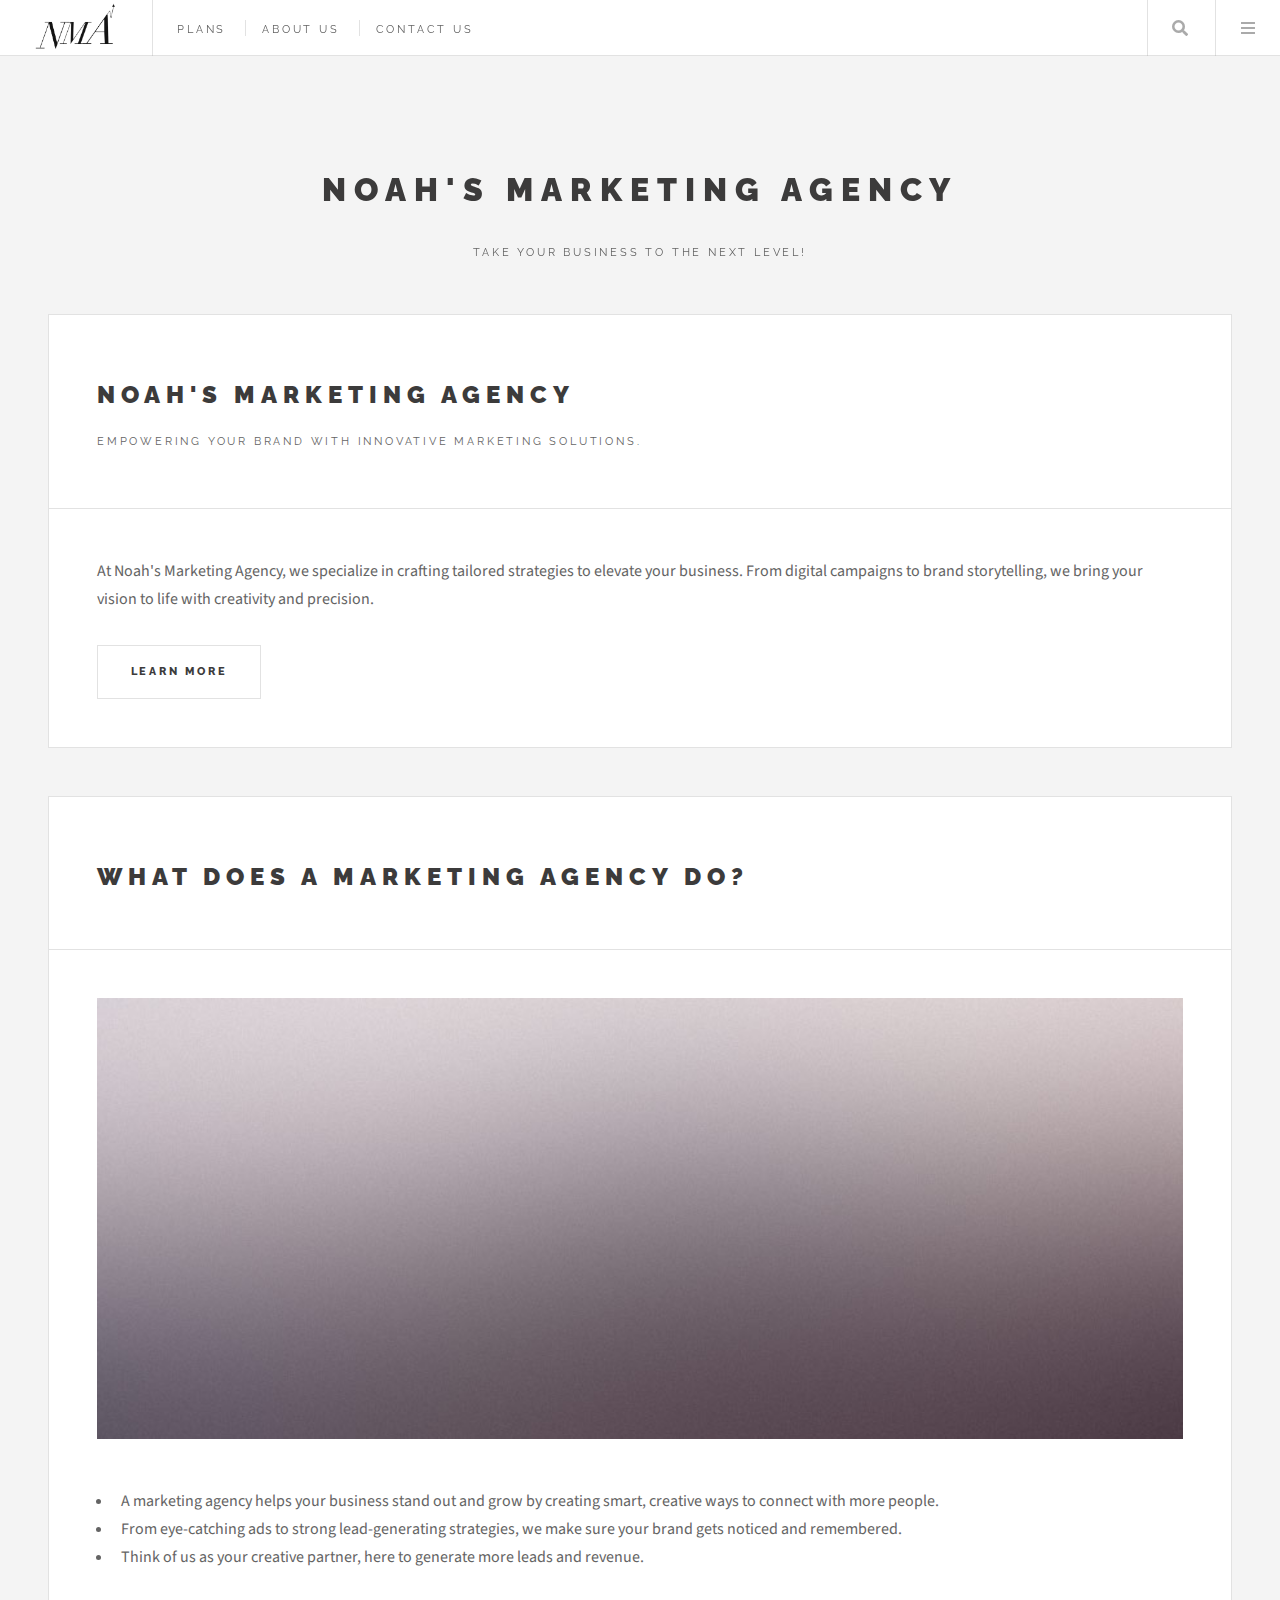
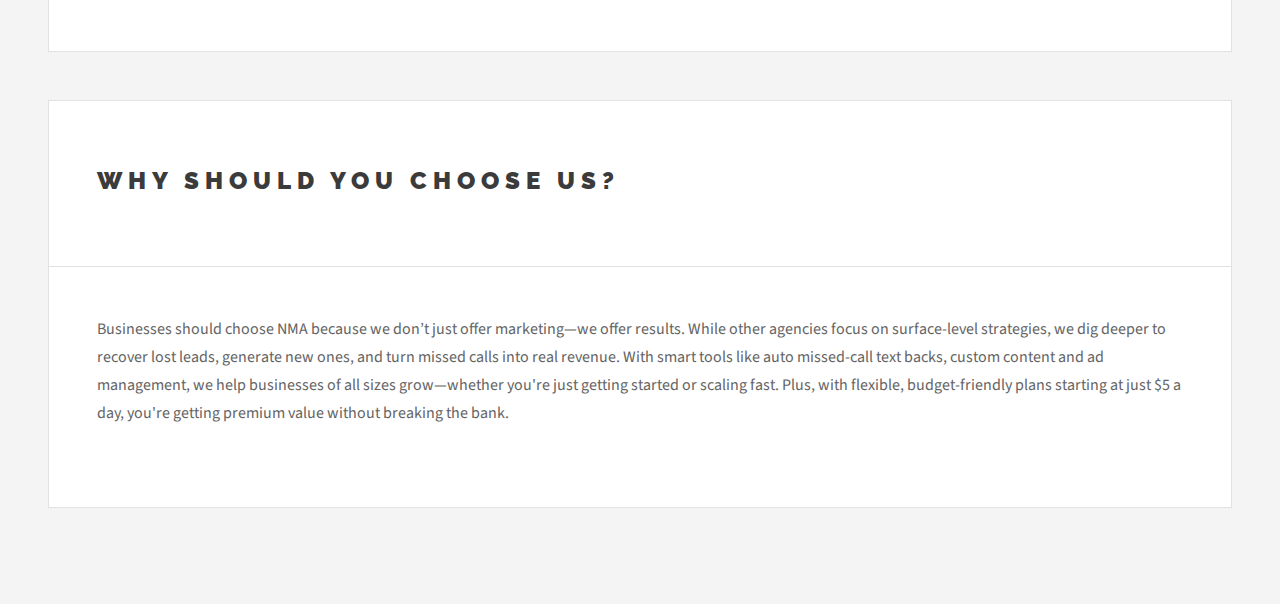
<file: index.html>
<!DOCTYPE HTML>
<!--
	Noahs Marketing Agency
-->
<html>
	<head>
		<title>Noahs Marketing Agency</title>
		<meta charset="utf-8" />
		<meta name="viewport" content="width=device-width, initial-scale=1, user-scalable=no" />
		<link rel="stylesheet" href="assets/css/main.css" />
	</head>
	<body class="is-preload">

		<!-- Wrapper -->
			<div id="wrapper">

				<!-- Header -->
					<header id="header">
						<h1>
							<a href="index.html">
								<img class="logo" src="images/image1.png" alt="Site Logo" />
							</a>
						</h1>
						<nav class="links">
							<ul>
								<li>
									<a href="single.html">Plans</a>
								</li>
								</li>
								
								<style>
								/* Add this CSS to style the dropdown */
								.dropdown {
									position: relative;
									display: inline-block;
								}
								
								.dropdown-menu {
									display: none;
									position: absolute;
									background-color: #f9f9f9;
									min-width: 160px;
									box-shadow: 0px 8px 16px rgba(0, 0, 0, 0.2);
									z-index: 1;
								}
								
								.dropdown-menu li {
									list-style: none;
								}
								
								.dropdown-menu li a {
									color: black;
									padding: 12px 16px;
									text-decoration: none;
									display: block;
								}
								
								.dropdown-menu li a:hover {
									background-color: #f1f1f1;
								}
								
								.dropdown:hover .dropdown-menu {
									display: block;
								}
								</style>
								<li><a href="aboutus.html">About Us</a></li>
								<li class="dropdown">
									<a href="#">Contact Us</a>
									<ul class="dropdown-menu">
										<li>
											<a href="tel:848-252-1204">
												<i class="icon solid fa-phone"></i> 848-252-1204
											</a>
										</li>
										<li>
											<a href="mailto:noahsmarketingagency@gmail.com">
												<i class="icon solid fa-envelope"></i> noahsmarketingagency@gmail.com
											</a>
										</li>
									</ul>
								</li>
								
								<style>
								/* Add this CSS to style the dropdown */
								.dropdown {
									position: relative;
									display: inline-block;
								}
								
								.dropdown-menu {
									display: none;
									position: absolute;
									background-color: #f9f9f9;
									min-width: 200px;
									box-shadow: 0px 8px 16px rgba(0, 0, 0, 0.2);
									z-index: 1;
								}
								
								.dropdown-menu li {
									list-style: none;
								}
								
								.dropdown-menu li a {
									color: black;
									padding: 12px 16px;
									text-decoration: none;
									display: flex;
									align-items: center;
								}
								
								.dropdown-menu li a i {
									margin-right: 8px;
								}
								
								.dropdown-menu li a:hover {
									background-color: #f1f1f1;
								}
								
								.dropdown:hover .dropdown-menu {
									display: block;
								}
								</style>
								
							</ul>
						</nav>
						<nav class="main">
							<ul>
								<li class="search">
									<a class="fa-search" href="#" onclick="toggleSearchBar()">Search</a>
									<div id="search-container" style="display: none; margin-top: 10px;">
										<input type="text" id="search-input" placeholder="Search" oninput="showSuggestions()" />
										<div id="search-results" style="margin-top: 10px;"></div>
									</div>
								</li>
								</li>
								<li class="menu">
									<a class="fa-bars" href="#menu">Menu</a>
								</li>
							</ul>
						</nav>
					</header>

				<!-- Menu -->
					<section id="menu">

						<!-- Search -->
							<section>
								<form class="search" method="get" action="#">
									<input type="text" name="query" placeholder="Search" />
								</form>
							</section>

						<!-- Links -->
							<section>
								<ul class="links">
									<li>
										<a href="single.html">
											<h3>Plans</h3>
											
										</a>
									</li>
									<li>
										<a href="aboutus.html">
											<h3>About Us</h3>
										</a>
									</li>
									<li class="dropdown">
										<a href="#">Contact Us</a>
										<ul class="dropdown-menu">
											<li>
												<a href="tel:848-252-1204">
													<i class="icon solid fa-phone"></i> 848-252-1204
												</a>
											</li>
											<li>
												<a href="mailto:noahsmarketingagency@gmail.com">
													<i class="icon solid fa-envelope"></i> noahsmarketingagency@gmail.com
												</a>
											</li>
										</ul>
									</li>
							</section>

						<!-- Actions -->
							<section>
								<ul class="actions stacked">
									<li><a href="#" class="button large fit">Log In</a></li>
								</ul>
							</section>

					</section>

				<!-- Main -->
					<div id="main">

						<!-- Post -->
							

						<article class="post">
							<header>
								
								
								<div class="title">
									<h2><a href="single.html">Noah's Marketing Agency</a></h2>
									<p>Empowering your brand with innovative marketing solutions.</p>
								</div>
							</header>
							<p>At Noah's Marketing Agency, we specialize in crafting tailored strategies to elevate your business. From digital campaigns to brand storytelling, we bring your vision to life with creativity and precision.</p>
							<footer>
								<ul class="actions">
									<li><a href="single.html" class="button large">Learn More</a></li>
								</ul>
							</footer>
						</article>

						<!-- Post -->
						<article class="post">
							<header>
								<div class="title">
									<h2>What does a marketing agency do?</h2>
								</div>
							</header>
							<a href="single.html" class="image featured"><img src="images/pic02.jpg" alt="" /></a>
							<ul>
								<li>A marketing agency helps your business stand out and grow by creating smart, creative ways to connect with more people.</li>
								<li>From eye-catching ads to strong lead-generating strategies, we make sure your brand gets noticed and remembered.</li>
								<li>Think of us as your creative partner, here to generate more leads and revenue.</li>
							</ul>
							<footer>
								<ul class="stats">
									
								</ul>
							</footer>
						</article>

						<!-- Post -->
						<article class="post">
							<header>
								<div class="title">
									<h2>Why Should you choose us?</h2>
									<p>
							</header>
							
							<p>Businesses should choose NMA because we don’t just offer marketing—we offer results. While other agencies focus on surface-level strategies, we dig deeper to recover lost leads, generate new ones, and turn missed calls into real revenue. With smart tools like auto missed-call text backs, custom content and ad management, we help businesses of all sizes grow—whether you're just getting started or scaling fast. Plus, with flexible, budget-friendly plans starting at just $5 a day, you're getting premium value without breaking the bank.
							<footer>
								<ul class="stats">
							
								
								</ul>
							</footer>
						</article>

						<!-- Post -->
						<!--
							<article class="post">
								<header>
									<div class="title">
										<h2><a href="#">Elements</a></h2>
										<p>Lorem ipsum dolor amet nullam consequat etiam feugiat</p>
									</div>
								
									</div>
								</header>

								<section>
									<h3>Text</h3>
									<p>This is <b>bold</b> and this is <strong>strong</strong>. This is <i>italic</i> and this is <em>emphasized</em>.
									This is <sup>superscript</sup> text and this is <sub>subscript</sub> text.
									This is <u>underlined</u> and this is code: <code>for (;;) { ... }</code>. Finally, <a href="#">this is a link</a>.</p>
									<hr />
									<p>Nunc lacinia ante nunc ac lobortis. Interdum adipiscing gravida odio porttitor sem non mi integer non faucibus ornare mi ut ante amet placerat aliquet. Volutpat eu sed ante lacinia sapien lorem accumsan varius montes viverra nibh in adipiscing blandit tempus accumsan.</p>
									<hr />
									<h2>Heading Level 2</h2>
									<h3>Heading Level 3</h3>
									<h4>Heading Level 4</h4>
									<hr />
									<h4>Blockquote</h4>
									<blockquote>Fringilla nisl. Donec accumsan interdum nisi, quis tincidunt felis sagittis eget tempus euismod. Vestibulum ante ipsum primis in faucibus vestibulum. Blandit adipiscing eu felis iaculis volutpat ac adipiscing accumsan faucibus. Vestibulum ante ipsum primis in faucibus lorem ipsum dolor sit amet nullam adipiscing eu felis.</blockquote>
									<h4>Preformatted</h4>
									<pre><code>i = 0;

while (!deck.isInOrder()) {
  print 'Iteration ' + i;
  deck.shuffle();
  i++;
}

print 'It took ' + i + ' iterations to sort the deck.';</code></pre>
								</section>

								<section>
									<h3>Lists</h3>
									<div class="row">
										<div class="col-6 col-12-medium">
											<h4>Unordered</h4>
											<ul>
												<li>Dolor pulvinar etiam.</li>
												<li>Sagittis adipiscing.</li>
												<li>Felis enim feugiat.</li>
											</ul>
											<h4>Alternate</h4>
											<ul class="alt">
												<li>Dolor pulvinar etiam.</li>
												<li>Sagittis adipiscing.</li>
												<li>Felis enim feugiat.</li>
											</ul>
										</div>
										<div class="col-6 col-12-medium">
											<h4>Ordered</h4>
											<ol>
												<li>Dolor pulvinar etiam.</li>
												<li>Etiam vel felis viverra.</li>
												<li>Felis enim feugiat.</li>
												<li>Dolor pulvinar etiam.</li>
												<li>Etiam vel felis lorem.</li>
												<li>Felis enim et feugiat.</li>
											</ol>
											<h4>Icons</h4>
											
											</ul>
										</div>
									</div>
									<h3>Actions</h3>
									<div class="row">
										<div class="col-6 col-12-medium">
											<ul class="actions">
												<li><a href="#" class="button">Default</a></li>
												<li><a href="#" class="button">Default</a></li>
												<li><a href="#" class="button">Default</a></li>
											</ul>
											<ul class="actions small">
												<li><a href="#" class="button small">Small</a></li>
												<li><a href="#" class="button small">Small</a></li>
												<li><a href="#" class="button small">Small</a></li>
											</ul>
											<ul class="actions stacked">
												<li><a href="#" class="button">Default</a></li>
												<li><a href="#" class="button">Default</a></li>
												<li><a href="#" class="button">Default</a></li>
											</ul>
											<ul class="actions stacked">
												<li><a href="#" class="button small">Small</a></li>
												<li><a href="#" class="button small">Small</a></li>
												<li><a href="#" class="button small">Small</a></li>
											</ul>
										</div>
										<div class="col-6 col-12-medium">
											<ul class="actions stacked">
												<li><a href="#" class="button fit">Default</a></li>
												<li><a href="#" class="button fit">Default</a></li>
											</ul>
											<ul class="actions stacked">
												<li><a href="#" class="button small fit">Small</a></li>
												<li><a href="#" class="button small fit">Small</a></li>
											</ul>
										</div>
									</div>
								</section>

								<section>
									<h3>Table</h3>
									<h4>Default</h4>
									<div class="table-wrapper">
										<table>
											<thead>
												<tr>
													<th>Name</th>
													<th>Description</th>
													<th>Price</th>
												</tr>
											</thead>
											<tbody>
												<tr>
													<td>Item One</td>
													<td>Ante turpis integer aliquet porttitor.</td>
													<td>29.99</td>
												</tr>
												<tr>
													<td>Item Two</td>
													<td>Vis ac commodo adipiscing arcu aliquet.</td>
													<td>19.99</td>
												</tr>
												<tr>
													<td>Item Three</td>
													<td> Morbi faucibus arcu accumsan lorem.</td>
													<td>29.99</td>
												</tr>
												<tr>
													<td>Item Four</td>
													<td>Vitae integer tempus condimentum.</td>
													<td>19.99</td>
												</tr>
												<tr>
													<td>Item Five</td>
													<td>Ante turpis integer aliquet porttitor.</td>
													<td>29.99</td>
												</tr>
											</tbody>
											<tfoot>
												<tr>
													<td colspan="2"></td>
													<td>100.00</td>
												</tr>
											</tfoot>
										</table>
									</div>

									<h4>Alternate</h4>
									<div class="table-wrapper">
										<table class="alt">
											<thead>
												<tr>
													<th>Name</th>
													<th>Description</th>
													<th>Price</th>
												</tr>
											</thead>
											<tbody>
												<tr>
													<td>Item One</td>
													<td>Ante turpis integer aliquet porttitor.</td>
													<td>29.99</td>
												</tr>
												<tr>
													<td>Item Two</td>
													<td>Vis ac commodo adipiscing arcu aliquet.</td>
													<td>19.99</td>
												</tr>
												<tr>
													<td>Item Three</td>
													<td> Morbi faucibus arcu accumsan lorem.</td>
													<td>29.99</td>
												</tr>
												<tr>
													<td>Item Four</td>
													<td>Vitae integer tempus condimentum.</td>
													<td>19.99</td>
												</tr>
												<tr>
													<td>Item Five</td>
													<td>Ante turpis integer aliquet porttitor.</td>
													<td>29.99</td>
												</tr>
											</tbody>
											<tfoot>
												<tr>
													<td colspan="2"></td>
													<td>100.00</td>
												</tr>
											</tfoot>
										</table>
									</div>
								</section>

								<section>
									<h3>Buttons</h3>
									<ul class="actions">
										<li><a href="#" class="button large">Large</a></li>
										<li><a href="#" class="button">Default</a></li>
										<li><a href="#" class="button small">Small</a></li>
									</ul>
									<ul class="actions fit">
										<li><a href="#" class="button fit">Fit</a></li>
										<li><a href="#" class="button fit">Fit</a></li>
										<li><a href="#" class="button fit">Fit</a></li>
									</ul>
									<ul class="actions fit small">
										<li><a href="#" class="button fit small">Fit + Small</a></li>
										<li><a href="#" class="button fit small">Fit + Small</a></li>
										<li><a href="#" class="button fit small">Fit + Small</a></li>
									</ul>
									<ul class="actions">
										<li><a href="#" class="button icon solid fa-download">Icon</a></li>
										<li><a href="#" class="button icon solid fa-upload">Icon</a></li>
										<li><a href="#" class="button icon solid fa-save">Icon</a></li>
									</ul>
									<ul class="actions">
										<li><span class="button disabled">Disabled</span></li>
										<li><span class="button disabled icon solid fa-download">Disabled</span></li>
									</ul>
								</section>

								<section>
									<h3>Form</h3>
									<form method="post" action="#">
										<div class="row gtr-uniform">
											<div class="col-6 col-12-xsmall">
												<input type="text" name="demo-name" id="demo-name" value="" placeholder="Name" />
											</div>
											<div class="col-6 col-12-xsmall">
												<input type="email" name="demo-email" id="demo-email" value="" placeholder="Email" />
											</div>
											<div class="col-12">
												<select name="demo-category" id="demo-category">
													<option value="">- Category -</option>
													<option value="1">Manufacturing</option>
													<option value="1">Shipping</option>
													<option value="1">Administration</option>
													<option value="1">Human Resources</option>
												</select>
											</div>
											<div class="col-4 col-12-small">
												<input type="radio" id="demo-priority-low" name="demo-priority" checked>
												<label for="demo-priority-low">Low</label>
											</div>
											<div class="col-4 col-12-small">
												<input type="radio" id="demo-priority-normal" name="demo-priority">
												<label for="demo-priority-normal">Normal</label>
											</div>
											<div class="col-4 col-12-small">
												<input type="radio" id="demo-priority-high" name="demo-priority">
												<label for="demo-priority-high">High</label>
											</div>
											<div class="col-6 col-12-small">
												<input type="checkbox" id="demo-copy" name="demo-copy">
												<label for="demo-copy">Email me a copy</label>
											</div>
											<div class="col-6 col-12-small">
												<input type="checkbox" id="demo-human" name="demo-human" checked>
												<label for="demo-human">Not a robot</label>
											</div>
											<div class="col-12">
												<textarea name="demo-message" id="demo-message" placeholder="Enter your message" rows="6"></textarea>
											</div>
											<div class="col-12">
												<ul class="actions">
													<li><input type="submit" value="Send Message" /></li>
													<li><input type="reset" value="Reset" /></li>
												</ul>
											</div>
										</div>
									</form>
								</section>

								<section>
									<h3>Image</h3>
									<h4>Fit</h4>
									<div class="box alt">
										<div class="row gtr-uniform">
											<div class="col-12"><span class="image fit"><img src="images/pic02.jpg" alt="" /></span></div>
											<div class="col-4"><span class="image fit"><img src="images/pic04.jpg" alt="" /></span></div>
											<div class="col-4"><span class="image fit"><img src="images/pic05.jpg" alt="" /></span></div>
											<div class="col-4"><span class="image fit"><img src="images/pic06.jpg" alt="" /></span></div>
											<div class="col-4"><span class="image fit"><img src="images/pic06.jpg" alt="" /></span></div>
											<div class="col-4"><span class="image fit"><img src="images/pic04.jpg" alt="" /></span></div>
											<div class="col-4"><span class="image fit"><img src="images/pic05.jpg" alt="" /></span></div>
											<div class="col-4"><span class="image fit"><img src="images/pic05.jpg" alt="" /></span></div>
											<div class="col-4"><span class="image fit"><img src="images/pic06.jpg" alt="" /></span></div>
											<div class="col-4"><span class="image fit"><img src="images/pic04.jpg" alt="" /></span></div>
										</div>
									</div>
									<h4>Left &amp; Right</h4>
									<p><span class="image left"><img src="images/pic07.jpg" alt="" /></span>Fringilla nisl. Donec accumsan interdum nisi, quis tincidunt felis sagittis eget. tempus euismod. Vestibulum ante ipsum primis in faucibus vestibulum. Blandit adipiscing eu felis iaculis volutpat ac adipiscing accumsan eu faucibus. Integer ac pellentesque praesent tincidunt felis sagittis eget. tempus euismod. Vestibulum ante ipsum primis in faucibus vestibulum. Blandit adipiscing eu felis iaculis volutpat ac adipiscing accumsan eu faucibus. Integer ac pellentesque praesent. Donec accumsan interdum nisi, quis tincidunt felis sagittis eget. tempus euismod. Vestibulum ante ipsum primis in faucibus vestibulum. Blandit adipiscing eu felis iaculis volutpat ac adipiscing accumsan eu faucibus. Integer ac pellentesque praesent tincidunt felis sagittis eget. tempus euismod. Vestibulum ante ipsum primis in faucibus vestibulum. Blandit adipiscing eu felis iaculis volutpat ac adipiscing accumsan eu faucibus. Integer ac pellentesque praesent. Blandit adipiscing eu felis iaculis volutpat ac adipiscing accumsan eu faucibus. Integer ac pellentesque praesent tincidunt felis sagittis eget. tempus euismod. Vestibulum ante ipsum primis in faucibus vestibulum. Blandit adipiscing eu felis iaculis volutpat ac adipiscing accumsan eu faucibus. Integer ac pellentesque praesent.</p>
									<p><span class="image right"><img src="images/pic04.jpg" alt="" /></span>Fringilla nisl. Donec accumsan interdum nisi, quis tincidunt felis sagittis eget. tempus euismod. Vestibulum ante ipsum primis in faucibus vestibulum. Blandit adipiscing eu felis iaculis volutpat ac adipiscing accumsan eu faucibus. Integer ac pellentesque praesent tincidunt felis sagittis eget. tempus euismod. Vestibulum ante ipsum primis in faucibus vestibulum. Blandit adipiscing eu felis iaculis volutpat ac adipiscing accumsan eu faucibus. Integer ac pellentesque praesent. Donec accumsan interdum nisi, quis tincidunt felis sagittis eget. tempus euismod. Vestibulum ante ipsum primis in faucibus vestibulum. Blandit adipiscing eu felis iaculis volutpat ac adipiscing accumsan eu faucibus. Integer ac pellentesque praesent tincidunt felis sagittis eget. tempus euismod. Vestibulum ante ipsum primis in faucibus vestibulum. Blandit adipiscing eu felis iaculis volutpat ac adipiscing accumsan eu faucibus. Integer ac pellentesque praesent. Blandit adipiscing eu felis iaculis volutpat ac adipiscing accumsan eu faucibus. Integer ac pellentesque praesent tincidunt felis sagittis eget. tempus euismod. Vestibulum ante ipsum primis in faucibus vestibulum. Blandit adipiscing eu felis iaculis volutpat ac adipiscing accumsan eu faucibus. Integer ac pellentesque praesent.</p>
								</section>

							</article>
						-->

						

					</div>


					<!-- Intro -->
					<section id="intro">
						<header>
							<h2>Noah's Marketing Agency</h2>
							<p>Take your business to the next level!</p>
						</header>
					</section>
				
					
				
					<!-- Footer -->
					<section id="footer">
						
						
					</section>
				
				</section>

			</div>

		<!-- Scripts -->
			<script src="assets/js/jquery.min.js"></script>
			<script src="assets/js/browser.min.js"></script>
			<script src="assets/js/breakpoints.min.js"></script>
			<script src="assets/js/util.js"></script>
			<script src="assets/js/main.js"></script>
			<script>
		
    // Toggle the visibility of the search bar
    function toggleSearchBar() {
        const searchContainer = document.getElementById('search-container');
        if (searchContainer.style.display === 'none') {
            searchContainer.style.display = 'block';
        } else {
            searchContainer.style.display = 'none';
        }
    }

    // Show suggestions based on input
    function showSuggestions() {
        const query = document.getElementById('search-input').value.toLowerCase();
        const resultsContainer = document.getElementById('search-results');

        // Clear previous results
        resultsContainer.innerHTML = '';

        // Check if the query starts with "r"
        if (query.startsWith('r')) {
            const button = document.createElement('a');
            button.href = 'single.html'; // Link to the Real Estate section
            button.className = 'button';
            button.textContent = 'Real Estate';
            resultsContainer.appendChild(button);
        }
    }
</script>
	</body>
</html>
</file>
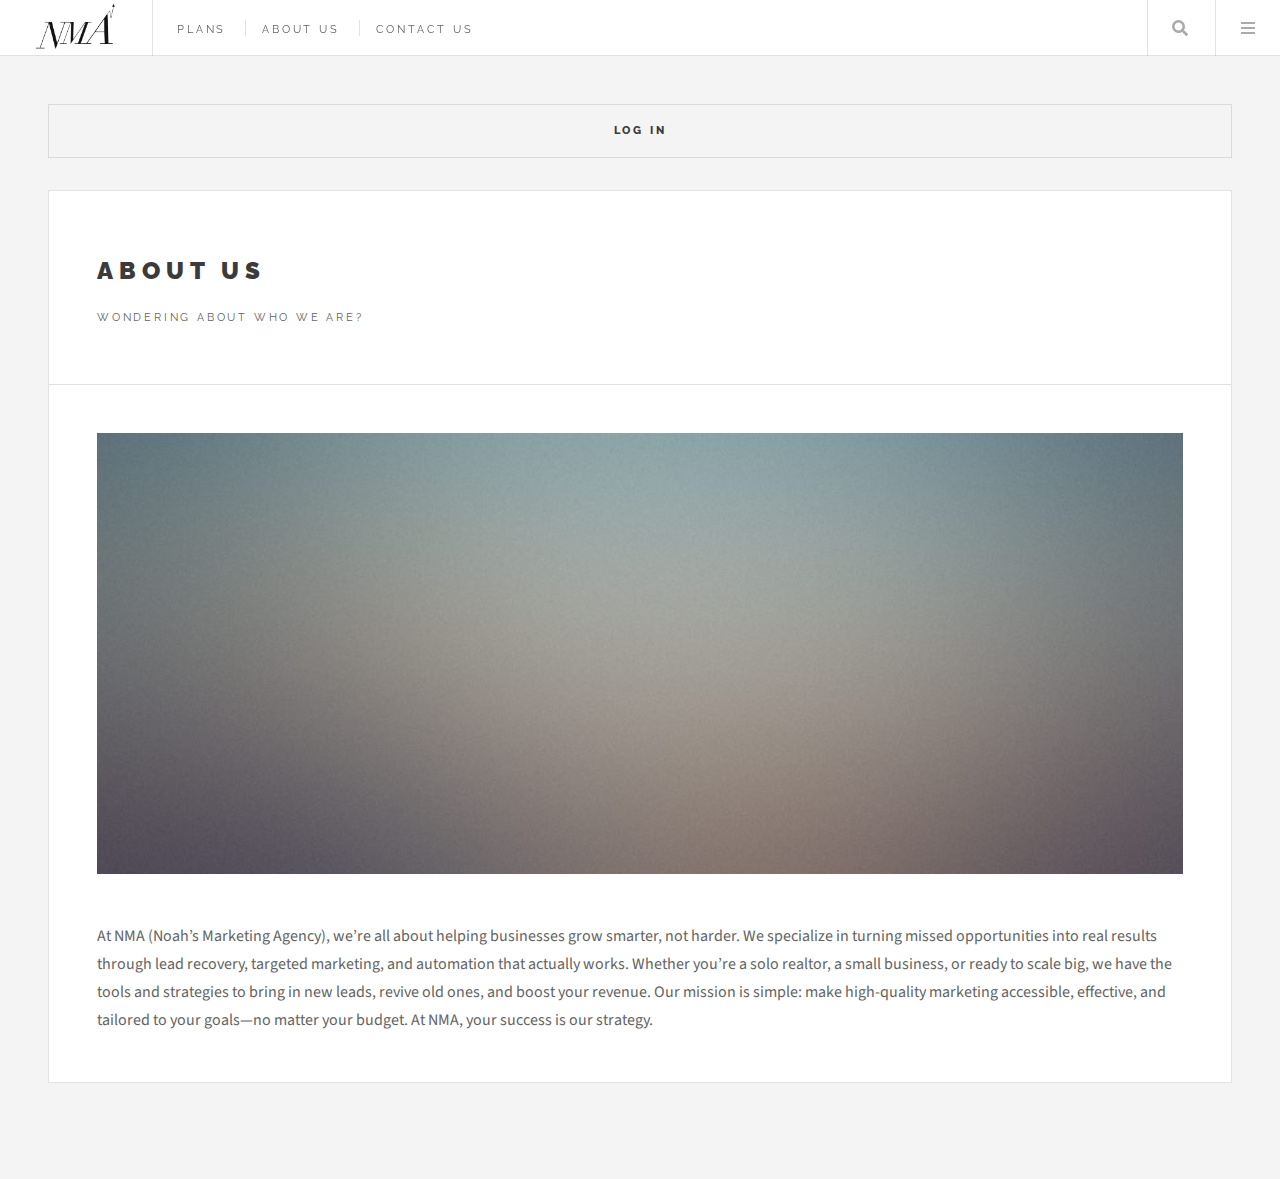
<file: aboutus.html>
<!DOCTYPE HTML>
<!--
	Future Imperfect by HTML5 UP
	html5up.net | @ajlkn
	Free for personal and commercial use under the CCA 3.0 license (html5up.net/license)
-->
<html>
	<head>
		<title>Single - Future Imperfect by HTML5 UP</title>
		<meta charset="utf-8" />
		<meta name="viewport" content="width=device-width, initial-scale=1, user-scalable=no" />
		<link rel="stylesheet" href="assets/css/main.css" />
	</head>
	<body class="single is-preload">

		<!-- Wrapper -->
			<div id="wrapper">

				<!-- Header -->
					<header id="header">
						<h1>
							<a href="index.html">
								<img class="logo" src="images/image1.png" alt="Site Logo" />
							</a>
						</h1>
						<nav class="links">
							<ul> 
								<li>
									<a href="single.html">Plans</a>
								</li>
								
								<style>
								/* Add this CSS to style the dropdown */
								.dropdown {
									position: relative;
									display: inline-block;
								}
								
								.dropdown-menu {
									display: none;
									position: absolute;
									background-color: #f9f9f9;
									min-width: 160px;
									box-shadow: 0px 8px 16px rgba(0, 0, 0, 0.2);
									z-index: 1;
								}
								
								.dropdown-menu li {
									list-style: none;
								}
								
								.dropdown-menu li a {
									color: black;
									padding: 12px 16px;
									text-decoration: none;
									display: block;
								}
								
								.dropdown-menu li a:hover {
									background-color: #f1f1f1;
								}
								
								.dropdown:hover .dropdown-menu {
									display: block;
								}
								</style>
								<li><a href="aboutus.html">About Us</a></li>
								<li class="dropdown">
									<a href="#">Contact Us</a>
									<ul class="dropdown-menu">
										<li>
											<a href="tel:848-252-1204">
												<i class="icon solid fa-phone"></i> 848-252-1204
											</a>
										</li>
										<li>
											<a href="mailto:noahsmarketingagency@gmail.com">
												<i class="icon solid fa-envelope"></i> noahsmarketingagency@gmail.com
											</a>
										</li>
									</ul>
								</li>
								
								<style>
								/* Add this CSS to style the dropdown */
								.dropdown {
									position: relative;
									display: inline-block;
								}
								
								.dropdown-menu {
									display: none;
									position: absolute;
									background-color: #f9f9f9;
									min-width: 200px;
									box-shadow: 0px 8px 16px rgba(0, 0, 0, 0.2);
									z-index: 1;
								}
								
								.dropdown-menu li {
									list-style: none;
								}
								
								.dropdown-menu li a {
									color: black;
									padding: 12px 16px;
									text-decoration: none;
									display: flex;
									align-items: center;
								}
								
								.dropdown-menu li a i {
									margin-right: 8px;
								}
								
								.dropdown-menu li a:hover {
									background-color: #f1f1f1;
								}
								
								.dropdown:hover .dropdown-menu {
									display: block;
								}
								</style>
								
							</ul>
						</nav>
						<nav class="main">
							<ul>
								<li class="search">
									<a class="fa-search" href="#search">Search</a>
									<form id="search" method="get" action="#">
										<input type="text" name="query" placeholder="Search" />
									</form>
								</li>
								<li class="menu">
									<a class="fa-bars" href="#menu">Menu</a>
								</li>
							</ul>
						</nav>
					</header>

			

						<!-- Actions -->
							<section>
								<ul class="actions stacked">
									<li><a href="#" class="button large fit">Log In</a></li>
								</ul>
							</section>

					</section>

				<!-- Main -->
					<div id="main">

						<!-- Post -->
							<article class="post">
								<header>
									<div class="title">
										<h2><a href="#">ABOUT US</a></h2>
										<p>Wondering about who we are?</p>
									</div>
								
								</header>
								<span class="image featured"><img src="images/pic01.jpg" alt="" /></span>
								<p>At NMA (Noah’s Marketing Agency), we’re all about helping businesses grow smarter, not harder. We specialize in turning missed opportunities into real results through lead recovery, targeted marketing, and automation that actually works. Whether you’re a solo realtor, a small business, or ready to scale big, we have the tools and strategies to bring in new leads, revive old ones, and boost your revenue. Our mission is simple: make high-quality marketing accessible, effective, and tailored to your goals—no matter your budget. At NMA, your success is our strategy.</p>
								
								<footer>
								
								</footer>
							</article>

					</div>

			

		<!-- Scripts -->
			<script src="assets/js/jquery.min.js"></script>
			<script src="assets/js/browser.min.js"></script>
			<script src="assets/js/breakpoints.min.js"></script>
			<script src="assets/js/util.js"></script>
			<script src="assets/js/main.js"></script>

	</body>
</html>
</file>
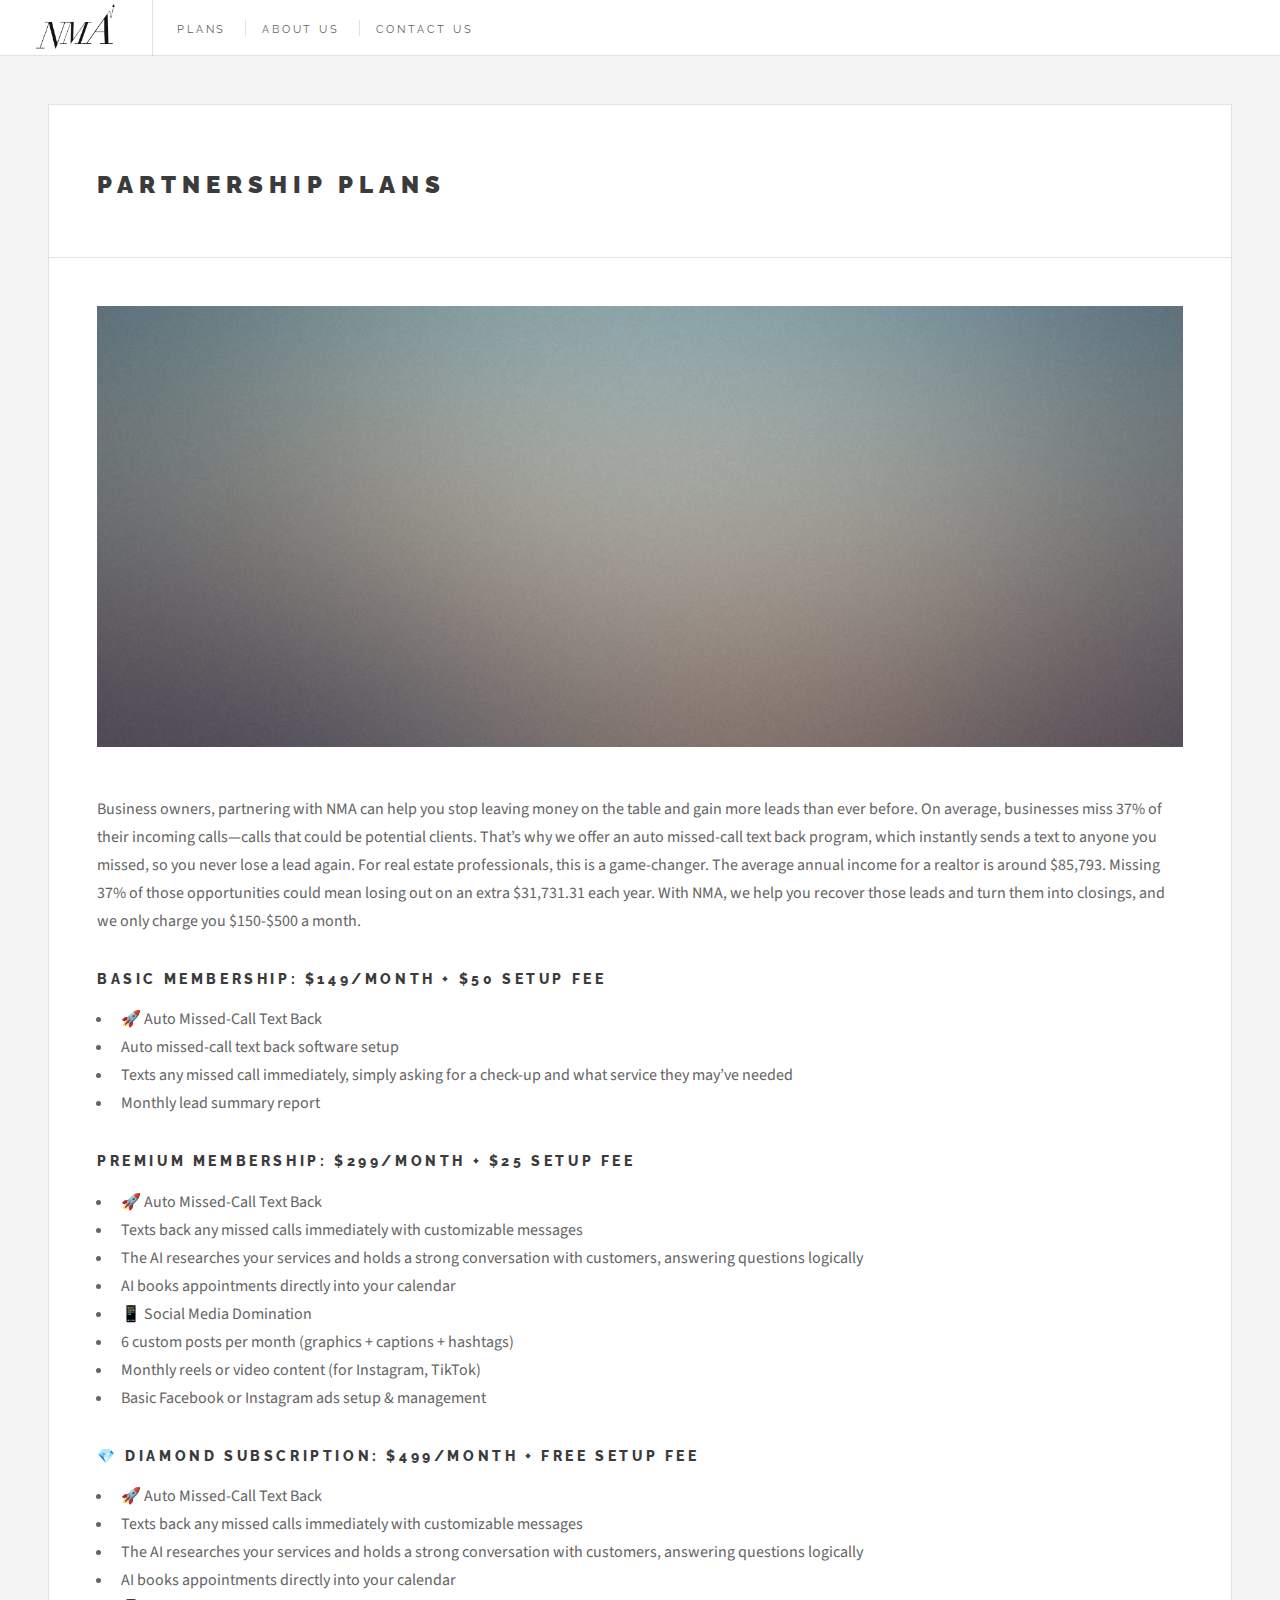
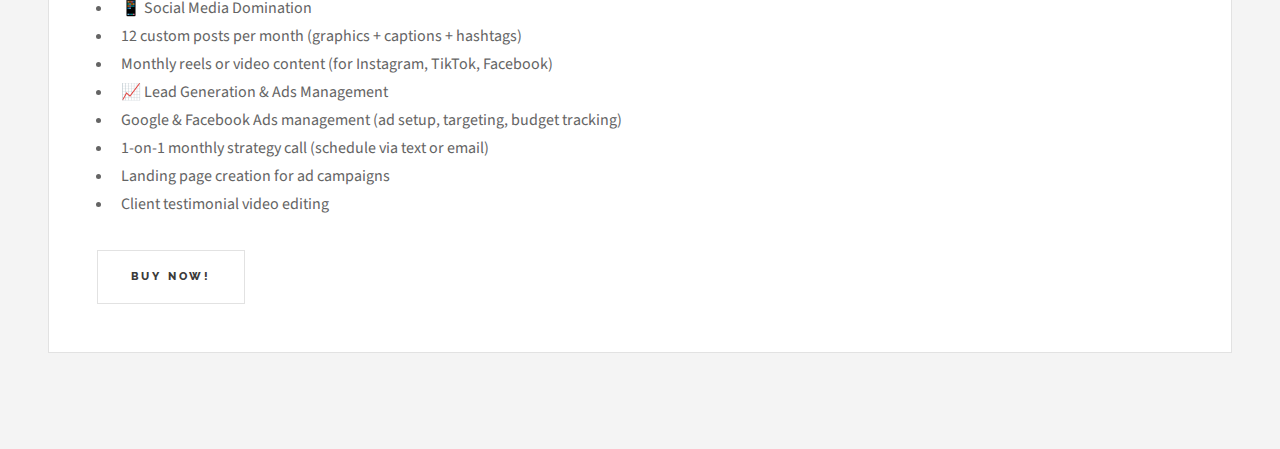
<file: single.html>
<!DOCTYPE HTML>
<!--
	Future Imperfect by HTML5 UP
	html5up.net | @ajlkn
	Free for personal and commercial use under the CCA 3.0 license (html5up.net/license)
-->
<html>
	<head>
		<title>Single - Future Imperfect by HTML5 UP</title>
		<meta charset="utf-8" />
		<meta name="viewport" content="width=device-width, initial-scale=1, user-scalable=no" />
		<link rel="stylesheet" href="assets/css/main.css" />
	</head>
	<body class="single is-preload">

		<!-- Wrapper -->
			<div id="wrapper">

				<!-- Header -->
				<header id="header">
					<h1>
						<a href="index.html">
							<img class="logo" src="images/image1.png" alt="Site Logo" />
						</a>
					</h1>
					<nav class="links">
						<ul>
							<li>
								<a href="single.html">Plans</a>
							</li>
							<li><a href="aboutus.html">About Us</a></li>
							<li class="dropdown">
								<a href="#">Contact Us</a>
								<ul class="dropdown-menu">
									<li>
										<a href="tel:848-252-1204">
											<i class="icon solid fa-phone"></i> 848-252-1204
										</a>
									</li>
									<li>
										<a href="mailto:noahsmarketingagency@gmail.com">
											<i class="icon solid fa-envelope"></i> noahsmarketingagency@gmail.com
										</a>
									</li>
								</ul>
							</li>
							
							<style>
							/* Add this CSS to style the dropdown */
							.dropdown {
								position: relative;
								display: inline-block;
							}
							
							.dropdown-menu {
								display: none;
								position: absolute;
								background-color: #f9f9f9;
								min-width: 200px;
								box-shadow: 0px 8px 16px rgba(0, 0, 0, 0.2);
								z-index: 1;
							}
							
							.dropdown-menu li {
								list-style: none;
							}
							
							.dropdown-menu li a {
								color: black;
								padding: 12px 16px;
								text-decoration: none;
								display: flex;
								align-items: center;
							}
							
							.dropdown-menu li a i {
								margin-right: 8px;
							}
							
							.dropdown-menu li a:hover {
								background-color: #f1f1f1;
							}
							
							.dropdown:hover .dropdown-menu {
								display: block;
							}
							</style>
						
						</ul>
					</nav>
				</header>
				
				<!-- Menu -->
				<section id="menu">
				
					<!-- Search -->
					<section>
						<form class="search" method="get" action="#">
							<input type="text" name="query" placeholder="Search" />
						</form>
					</section>
				
					<!-- Links -->
					<section>
						<ul class="links">
							<li>
								<a href="#">
									<h3>Lorem ipsum</h3>
									<p>Feugiat tempus veroeros dolor</p>
								</a>
							</li>
							<li>
								<a href="#">
									<h3>Dolor sit amet</h3>
									<p>Sed vitae justo condimentum</p>
								</a>
							</li>
							<li>
								<a href="#">
									<h3>Feugiat veroeros</h3>
									<p>Phasellus sed ultricies mi congue</p>
								</a>
							</li>
							<li>
								<a href="#">
									<h3>Etiam sed consequat</h3>
									<p>Porta lectus amet ultricies</p>
								</a>
							</li>
						</ul>
					</section>
				
					<!-- Actions -->
					<section>
						<ul class="actions stacked">
							<li><a href="#" class="button large fit">Log In</a></li>
						</ul>
					</section>
				
				</section>
				<!-- Main -->
					<div id="main">

						<!-- Post -->
						<article class="post">
							<header>
								<div class="title">
									<h2>Partnership plans</h2>
									
								
							</header>
							<span class="image featured"><img src="images/pic01.jpg" alt="" /></span>
							<p>Business owners, partnering with NMA can help you stop leaving money on the table and gain more leads than ever before. On average, businesses miss 37% of their incoming calls—calls that could be potential clients. That’s why we offer an auto missed-call text back program, which instantly sends a text to anyone you missed, so you never lose a lead again. For real estate professionals, this is a game-changer. The average annual income for a realtor is around $85,793. Missing 37% of those opportunities could mean losing out on an extra $31,731.31 each year. With NMA, we help you recover those leads and turn them into closings, and we only charge you $150-$500 a month.</p>
						
							<h3>Basic Membership: $149/month + $50 setup fee</h3>
							<ul>
								<li>🚀 Auto Missed-Call Text Back</li>
								<li>Auto missed-call text back software setup</li>
								<li>Texts any missed call immediately, simply asking for a check-up and what service they may’ve needed</li>
								<li>Monthly lead summary report</li>
							</ul>
						
							<h3>Premium Membership: $299/month + $25 setup fee</h3>
							<ul>
								<li>🚀 Auto Missed-Call Text Back</li>
								<li>Texts back any missed calls immediately with customizable messages</li>
								<li>The AI researches your services and holds a strong conversation with customers, answering questions logically</li>
								<li>AI books appointments directly into your calendar</li>
								<li>📱 Social Media Domination</li>
								<li>6 custom posts per month (graphics + captions + hashtags)</li>
								<li>Monthly reels or video content (for Instagram, TikTok)</li>
								<li>Basic Facebook or Instagram ads setup & management</li>
							</ul>
						
							<h3>💎 Diamond Subscription: $499/month + Free setup fee</h3>
							<ul>
								<li>🚀 Auto Missed-Call Text Back</li>
								<li>Texts back any missed calls immediately with customizable messages</li>
								<li>The AI researches your services and holds a strong conversation with customers, answering questions logically</li>
								<li>AI books appointments directly into your calendar</li>
								<li>📱 Social Media Domination</li>
								<li>12 custom posts per month (graphics + captions + hashtags)</li>
								<li>Monthly reels or video content (for Instagram, TikTok, Facebook)</li>
								<li>📈 Lead Generation & Ads Management</li>
								<li>Google & Facebook Ads management (ad setup, targeting, budget tracking)</li>
								<li>1-on-1 monthly strategy call (schedule via text or email)</li>
								<li>Landing page creation for ad campaigns</li>
								<li>Client testimonial video editing</li>
							</ul>
						
							<footer>
								<ul class="actions">
									<li><a href="#" class="button large">Buy Now!</a></li>
								</ul>
							</footer>
						</article>

					</div>

				

			</div>

		<!-- Scripts -->
			<script src="assets/js/jquery.min.js"></script>
			<script src="assets/js/browser.min.js"></script>
			<script src="assets/js/breakpoints.min.js"></script>
			<script src="assets/js/util.js"></script>
			<script src="assets/js/main.js"></script>

	</body>
</html>
</file>
<file: assets/css/main.css>
@import url(fontawesome-all.min.css);
@import url("https://fonts.googleapis.com/css?family=Source+Sans+Pro:400,700|Raleway:400,800,900");

/*
	Noahs Marketing Agency
	by Noah Hilerio
*/

html, body, div, span, applet, object,
iframe, h1, h2, h3, h4, h5, h6, p, blockquote,
pre, a, abbr, acronym, address, big, cite,
code, del, dfn, em, img, ins, kbd, q, s, samp,
small, strike, strong, sub, sup, tt, var, b,
u, i, center, dl, dt, dd, ol, ul, li, fieldset,
form, label, legend, table, caption, tbody,
tfoot, thead, tr, th, td, article, aside,
canvas, details, embed, figure, figcaption,
footer, header, hgroup, menu, nav, output, ruby,
section, summary, time, mark, audio, video {
	margin: 0;
	padding: 0;
	border: 0;
	font-size: 100%;
	font: inherit;
	vertical-align: baseline;}

article, aside, details, figcaption, figure,
footer, header, hgroup, menu, nav, section {
	display: block;}

body {
	line-height: 1;
}

ol, ul {
	list-style: none;
}

blockquote, q {
	quotes: none;
}

	blockquote:before, blockquote:after, q:before, q:after {
		content: '';
		content: none;
	}

table {
	border-collapse: collapse;
	border-spacing: 0;
}

body {
	-webkit-text-size-adjust: none;
}

mark {
	background-color: transparent;
	color: inherit;
}

input::-moz-focus-inner {
	border: 0;
	padding: 0;
}

input, select, textarea {
	-moz-appearance: none;
	-webkit-appearance: none;
	-ms-appearance: none;
	appearance: none;
}

/* Basic */

	@-ms-viewport {
		width: device-width;
	}

	body {
		-ms-overflow-style: scrollbar;
	}

	@media screen and (max-width: 480px) {

		html, body {
			min-width: 320px;
		}

	}

	html {
		box-sizing: border-box;
	}

	*, *:before, *:after {
		box-sizing: inherit;
	}

	body {
		background: #f4f4f4;
	}

		body.is-preload *, body.is-preload *:before, body.is-preload *:after {
			-moz-animation: none !important;
			-webkit-animation: none !important;
			-ms-animation: none !important;
			animation: none !important;
			-moz-transition: none !important;
			-webkit-transition: none !important;
			-ms-transition: none !important;
			transition: none !important;
		}

/* Type */

	body, input, select, textarea {
		color: #646464;
		font-family: "Source Sans Pro", Helvetica, sans-serif;
		font-size: 14pt;
		font-weight: 400;
		line-height: 1.75;
	}

		@media screen and (max-width: 1680px) {

			body, input, select, textarea {
				font-size: 12pt;
			}

		}

		@media screen and (max-width: 1280px) {

			body, input, select, textarea {
				font-size: 12pt;
			}

		}

		@media screen and (max-width: 980px) {

			body, input, select, textarea {
				font-size: 12pt;
			}

		}

		@media screen and (max-width: 736px) {

			body, input, select, textarea {
				font-size: 12pt;
			}

		}

		@media screen and (max-width: 480px) {

			body, input, select, textarea {
				font-size: 12pt;
			}

		}

	a {
		-moz-transition: color 0.2s ease, border-bottom-color 0.2s ease;
		-webkit-transition: color 0.2s ease, border-bottom-color 0.2s ease;
		-ms-transition: color 0.2s ease, border-bottom-color 0.2s ease;
		transition: color 0.2s ease, border-bottom-color 0.2s ease;
		border-bottom: dotted 1px rgba(160, 160, 160, 0.65);
		color: inherit;
		text-decoration: none;
	}

		a:before {
			-moz-transition: color 0.2s ease;
			-webkit-transition: color 0.2s ease;
			-ms-transition: color 0.2s ease;
			transition: color 0.2s ease;
		}

		a:hover {
			border-bottom-color: transparent;
			color: #2ebaae !important;
		}

			a:hover:before {
				color: #2ebaae !important;
			}

	strong, b {
		color: #3c3b3b;
		font-weight: 700;
	}

	em, i {
		font-style: italic;
	}

	p {
		margin: 0 0 2em 0;
	}

	h1, h2, h3, h4, h5, h6 {
		color: #3c3b3b;
		font-family: "Raleway", Helvetica, sans-serif;
		font-weight: 800;
		letter-spacing: 0.25em;
		line-height: 1.65;
		margin: 0 0 1em 0;
		text-transform: uppercase;
	}

		h1 a, h2 a, h3 a, h4 a, h5 a, h6 a {
			color: inherit;
			border-bottom: 0;
		}

	h2 {
		font-size: 1.1em;
	}

	h3 {
		font-size: 0.9em;
	}

	h4 {
		font-size: 0.7em;
	}

	h5 {
		font-size: 0.7em;
	}

	h6 {
		font-size: 0.7em;
	}

	sub {
		font-size: 0.8em;
		position: relative;
		top: 0.5em;
	}

	sup {
		font-size: 0.8em;
		position: relative;
		top: -0.5em;
	}

	blockquote {
		border-left: solid 4px rgba(160, 160, 160, 0.3);
		font-style: italic;
		margin: 0 0 2em 0;
		padding: 0.5em 0 0.5em 2em;
	}

	code {
		background: rgba(160, 160, 160, 0.075);
		border: solid 1px rgba(160, 160, 160, 0.3);
		font-family: "Courier New", monospace;
		font-size: 0.9em;
		margin: 0 0.25em;
		padding: 0.25em 0.65em;
	}

	pre {
		-webkit-overflow-scrolling: touch;
		font-family: "Courier New", monospace;
		font-size: 0.9em;
		margin: 0 0 2em 0;
	}

		pre code {
			display: block;
			line-height: 1.75em;
			padding: 1em 1.5em;
			overflow-x: auto;
		}

	hr {
		border: 0;
		border-bottom: solid 1px rgba(160, 160, 160, 0.3);
		margin: 2em 0;
	}

		hr.major {
			margin: 3em 0;
		}

	.align-left {
		text-align: left;
	}

	.align-center {
		text-align: center;
	}

	.align-right {
		text-align: right;
	}

/* Row */

	.row {
		display: flex;
		flex-wrap: wrap;
		box-sizing: border-box;
		align-items: stretch;
	}

		.row > * {
			box-sizing: border-box;
		}

		.row.gtr-uniform > * > :last-child {
			margin-bottom: 0;
		}

		.row.aln-left {
			justify-content: flex-start;
		}

		.row.aln-center {
			justify-content: center;
		}

		.row.aln-right {
			justify-content: flex-end;
		}

		.row.aln-top {
			align-items: flex-start;
		}

		.row.aln-middle {
			align-items: center;
		}

		.row.aln-bottom {
			align-items: flex-end;
		}

		.row > .imp {
			order: -1;
		}

		.row > .col-1 {
			width: 8.33333%;
		}

		.row > .off-1 {
			margin-left: 8.33333%;
		}

		.row > .col-2 {
			width: 16.66667%;
		}

		.row > .off-2 {
			margin-left: 16.66667%;
		}

		.row > .col-3 {
			width: 25%;
		}

		.row > .off-3 {
			margin-left: 25%;
		}

		.row > .col-4 {
			width: 33.33333%;
		}

		.row > .off-4 {
			margin-left: 33.33333%;
		}

		.row > .col-5 {
			width: 41.66667%;
		}

		.row > .off-5 {
			margin-left: 41.66667%;
		}

		.row > .col-6 {
			width: 50%;
		}

		.row > .off-6 {
			margin-left: 50%;
		}

		.row > .col-7 {
			width: 58.33333%;
		}

		.row > .off-7 {
			margin-left: 58.33333%;
		}

		.row > .col-8 {
			width: 66.66667%;
		}

		.row > .off-8 {
			margin-left: 66.66667%;
		}

		.row > .col-9 {
			width: 75%;
		}

		.row > .off-9 {
			margin-left: 75%;
		}

		.row > .col-10 {
			width: 83.33333%;
		}

		.row > .off-10 {
			margin-left: 83.33333%;
		}

		.row > .col-11 {
			width: 91.66667%;
		}

		.row > .off-11 {
			margin-left: 91.66667%;
		}

		.row > .col-12 {
			width: 100%;
		}

		.row > .off-12 {
			margin-left: 100%;
		}

		.row.gtr-0 {
			margin-top: 0;
			margin-left: 0em;
		}

			.row.gtr-0 > * {
				padding: 0 0 0 0em;
			}

			.row.gtr-0.gtr-uniform {
				margin-top: 0em;
			}

				.row.gtr-0.gtr-uniform > * {
					padding-top: 0em;
				}

		.row.gtr-25 {
			margin-top: 0;
			margin-left: -0.25em;
		}

			.row.gtr-25 > * {
				padding: 0 0 0 0.25em;
			}

			.row.gtr-25.gtr-uniform {
				margin-top: -0.25em;
			}

				.row.gtr-25.gtr-uniform > * {
					padding-top: 0.25em;
				}

		.row.gtr-50 {
			margin-top: 0;
			margin-left: -0.5em;
		}

			.row.gtr-50 > * {
				padding: 0 0 0 0.5em;
			}

			.row.gtr-50.gtr-uniform {
				margin-top: -0.5em;
			}

				.row.gtr-50.gtr-uniform > * {
					padding-top: 0.5em;
				}

		.row {
			margin-top: 0;
			margin-left: -1em;
		}

			.row > * {
				padding: 0 0 0 1em;
			}

			.row.gtr-uniform {
				margin-top: -1em;
			}

				.row.gtr-uniform > * {
					padding-top: 1em;
				}

		.row.gtr-150 {
			margin-top: 0;
			margin-left: -1.5em;
		}

			.row.gtr-150 > * {
				padding: 0 0 0 1.5em;
			}

			.row.gtr-150.gtr-uniform {
				margin-top: -1.5em;
			}

				.row.gtr-150.gtr-uniform > * {
					padding-top: 1.5em;
				}

		.row.gtr-200 {
			margin-top: 0;
			margin-left: -2em;
		}

			.row.gtr-200 > * {
				padding: 0 0 0 2em;
			}

			.row.gtr-200.gtr-uniform {
				margin-top: -2em;
			}

				.row.gtr-200.gtr-uniform > * {
					padding-top: 2em;
				}

		@media screen and (max-width: 1680px) {

			.row {
				display: flex;
				flex-wrap: wrap;
				box-sizing: border-box;
				align-items: stretch;
			}

				.row > * {
					box-sizing: border-box;
				}

				.row.gtr-uniform > * > :last-child {
					margin-bottom: 0;
				}

				.row.aln-left {
					justify-content: flex-start;
				}

				.row.aln-center {
					justify-content: center;
				}

				.row.aln-right {
					justify-content: flex-end;
				}

				.row.aln-top {
					align-items: flex-start;
				}

				.row.aln-middle {
					align-items: center;
				}

				.row.aln-bottom {
					align-items: flex-end;
				}

				.row > .imp-xlarge {
					order: -1;
				}

				.row > .col-1-xlarge {
					width: 8.33333%;
				}

				.row > .off-1-xlarge {
					margin-left: 8.33333%;
				}

				.row > .col-2-xlarge {
					width: 16.66667%;
				}

				.row > .off-2-xlarge {
					margin-left: 16.66667%;
				}

				.row > .col-3-xlarge {
					width: 25%;
				}

				.row > .off-3-xlarge {
					margin-left: 25%;
				}

				.row > .col-4-xlarge {
					width: 33.33333%;
				}

				.row > .off-4-xlarge {
					margin-left: 33.33333%;
				}

				.row > .col-5-xlarge {
					width: 41.66667%;
				}

				.row > .off-5-xlarge {
					margin-left: 41.66667%;
				}

				.row > .col-6-xlarge {
					width: 50%;
				}

				.row > .off-6-xlarge {
					margin-left: 50%;
				}

				.row > .col-7-xlarge {
					width: 58.33333%;
				}

				.row > .off-7-xlarge {
					margin-left: 58.33333%;
				}

				.row > .col-8-xlarge {
					width: 66.66667%;
				}

				.row > .off-8-xlarge {
					margin-left: 66.66667%;
				}

				.row > .col-9-xlarge {
					width: 75%;
				}

				.row > .off-9-xlarge {
					margin-left: 75%;
				}

				.row > .col-10-xlarge {
					width: 83.33333%;
				}

				.row > .off-10-xlarge {
					margin-left: 83.33333%;
				}

				.row > .col-11-xlarge {
					width: 91.66667%;
				}

				.row > .off-11-xlarge {
					margin-left: 91.66667%;
				}

				.row > .col-12-xlarge {
					width: 100%;
				}

				.row > .off-12-xlarge {
					margin-left: 100%;
				}

				.row.gtr-0 {
					margin-top: 0;
					margin-left: 0em;
				}

					.row.gtr-0 > * {
						padding: 0 0 0 0em;
					}

					.row.gtr-0.gtr-uniform {
						margin-top: 0em;
					}

						.row.gtr-0.gtr-uniform > * {
							padding-top: 0em;
						}

				.row.gtr-25 {
					margin-top: 0;
					margin-left: -0.25em;
				}

					.row.gtr-25 > * {
						padding: 0 0 0 0.25em;
					}

					.row.gtr-25.gtr-uniform {
						margin-top: -0.25em;
					}

						.row.gtr-25.gtr-uniform > * {
							padding-top: 0.25em;
						}

				.row.gtr-50 {
					margin-top: 0;
					margin-left: -0.5em;
				}

					.row.gtr-50 > * {
						padding: 0 0 0 0.5em;
					}

					.row.gtr-50.gtr-uniform {
						margin-top: -0.5em;
					}

						.row.gtr-50.gtr-uniform > * {
							padding-top: 0.5em;
						}

				.row {
					margin-top: 0;
					margin-left: -1em;
				}

					.row > * {
						padding: 0 0 0 1em;
					}

					.row.gtr-uniform {
						margin-top: -1em;
					}

						.row.gtr-uniform > * {
							padding-top: 1em;
						}

				.row.gtr-150 {
					margin-top: 0;
					margin-left: -1.5em;
				}

					.row.gtr-150 > * {
						padding: 0 0 0 1.5em;
					}

					.row.gtr-150.gtr-uniform {
						margin-top: -1.5em;
					}

						.row.gtr-150.gtr-uniform > * {
							padding-top: 1.5em;
						}

				.row.gtr-200 {
					margin-top: 0;
					margin-left: -2em;
				}

					.row.gtr-200 > * {
						padding: 0 0 0 2em;
					}

					.row.gtr-200.gtr-uniform {
						margin-top: -2em;
					}

						.row.gtr-200.gtr-uniform > * {
							padding-top: 2em;
						}

		}

		@media screen and (max-width: 1280px) {

			.row {
				display: flex;
				flex-wrap: wrap;
				box-sizing: border-box;
				align-items: stretch;
			}

				.row > * {
					box-sizing: border-box;
				}

				.row.gtr-uniform > * > :last-child {
					margin-bottom: 0;
				}

				.row.aln-left {
					justify-content: flex-start;
				}

				.row.aln-center {
					justify-content: center;
				}

				.row.aln-right {
					justify-content: flex-end;
				}

				.row.aln-top {
					align-items: flex-start;
				}

				.row.aln-middle {
					align-items: center;
				}

				.row.aln-bottom {
					align-items: flex-end;
				}

				.row > .imp-large {
					order: -1;
				}

				.row > .col-1-large {
					width: 8.33333%;
				}

				.row > .off-1-large {
					margin-left: 8.33333%;
				}

				.row > .col-2-large {
					width: 16.66667%;
				}

				.row > .off-2-large {
					margin-left: 16.66667%;
				}

				.row > .col-3-large {
					width: 25%;
				}

				.row > .off-3-large {
					margin-left: 25%;
				}

				.row > .col-4-large {
					width: 33.33333%;
				}

				.row > .off-4-large {
					margin-left: 33.33333%;
				}

				.row > .col-5-large {
					width: 41.66667%;
				}

				.row > .off-5-large {
					margin-left: 41.66667%;
				}

				.row > .col-6-large {
					width: 50%;
				}

				.row > .off-6-large {
					margin-left: 50%;
				}

				.row > .col-7-large {
					width: 58.33333%;
				}

				.row > .off-7-large {
					margin-left: 58.33333%;
				}

				.row > .col-8-large {
					width: 66.66667%;
				}

				.row > .off-8-large {
					margin-left: 66.66667%;
				}

				.row > .col-9-large {
					width: 75%;
				}

				.row > .off-9-large {
					margin-left: 75%;
				}

				.row > .col-10-large {
					width: 83.33333%;
				}

				.row > .off-10-large {
					margin-left: 83.33333%;
				}

				.row > .col-11-large {
					width: 91.66667%;
				}

				.row > .off-11-large {
					margin-left: 91.66667%;
				}

				.row > .col-12-large {
					width: 100%;
				}

				.row > .off-12-large {
					margin-left: 100%;
				}

				.row.gtr-0 {
					margin-top: 0;
					margin-left: 0em;
				}

					.row.gtr-0 > * {
						padding: 0 0 0 0em;
					}

					.row.gtr-0.gtr-uniform {
						margin-top: 0em;
					}

						.row.gtr-0.gtr-uniform > * {
							padding-top: 0em;
						}

				.row.gtr-25 {
					margin-top: 0;
					margin-left: -0.25em;
				}

					.row.gtr-25 > * {
						padding: 0 0 0 0.25em;
					}

					.row.gtr-25.gtr-uniform {
						margin-top: -0.25em;
					}

						.row.gtr-25.gtr-uniform > * {
							padding-top: 0.25em;
						}

				.row.gtr-50 {
					margin-top: 0;
					margin-left: -0.5em;
				}

					.row.gtr-50 > * {
						padding: 0 0 0 0.5em;
					}

					.row.gtr-50.gtr-uniform {
						margin-top: -0.5em;
					}

						.row.gtr-50.gtr-uniform > * {
							padding-top: 0.5em;
						}

				.row {
					margin-top: 0;
					margin-left: -1em;
				}

					.row > * {
						padding: 0 0 0 1em;
					}

					.row.gtr-uniform {
						margin-top: -1em;
					}

						.row.gtr-uniform > * {
							padding-top: 1em;
						}

				.row.gtr-150 {
					margin-top: 0;
					margin-left: -1.5em;
				}

					.row.gtr-150 > * {
						padding: 0 0 0 1.5em;
					}

					.row.gtr-150.gtr-uniform {
						margin-top: -1.5em;
					}

						.row.gtr-150.gtr-uniform > * {
							padding-top: 1.5em;
						}

				.row.gtr-200 {
					margin-top: 0;
					margin-left: -2em;
				}

					.row.gtr-200 > * {
						padding: 0 0 0 2em;
					}

					.row.gtr-200.gtr-uniform {
						margin-top: -2em;
					}

						.row.gtr-200.gtr-uniform > * {
							padding-top: 2em;
						}

		}

		@media screen and (max-width: 980px) {

			.row {
				display: flex;
				flex-wrap: wrap;
				box-sizing: border-box;
				align-items: stretch;
			}

				.row > * {
					box-sizing: border-box;
				}

				.row.gtr-uniform > * > :last-child {
					margin-bottom: 0;
				}

				.row.aln-left {
					justify-content: flex-start;
				}

				.row.aln-center {
					justify-content: center;
				}

				.row.aln-right {
					justify-content: flex-end;
				}

				.row.aln-top {
					align-items: flex-start;
				}

				.row.aln-middle {
					align-items: center;
				}

				.row.aln-bottom {
					align-items: flex-end;
				}

				.row > .imp-medium {
					order: -1;
				}

				.row > .col-1-medium {
					width: 8.33333%;
				}

				.row > .off-1-medium {
					margin-left: 8.33333%;
				}

				.row > .col-2-medium {
					width: 16.66667%;
				}

				.row > .off-2-medium {
					margin-left: 16.66667%;
				}

				.row > .col-3-medium {
					width: 25%;
				}

				.row > .off-3-medium {
					margin-left: 25%;
				}

				.row > .col-4-medium {
					width: 33.33333%;
				}

				.row > .off-4-medium {
					margin-left: 33.33333%;
				}

				.row > .col-5-medium {
					width: 41.66667%;
				}

				.row > .off-5-medium {
					margin-left: 41.66667%;
				}

				.row > .col-6-medium {
					width: 50%;
				}

				.row > .off-6-medium {
					margin-left: 50%;
				}

				.row > .col-7-medium {
					width: 58.33333%;
				}

				.row > .off-7-medium {
					margin-left: 58.33333%;
				}

				.row > .col-8-medium {
					width: 66.66667%;
				}

				.row > .off-8-medium {
					margin-left: 66.66667%;
				}

				.row > .col-9-medium {
					width: 75%;
				}

				.row > .off-9-medium {
					margin-left: 75%;
				}

				.row > .col-10-medium {
					width: 83.33333%;
				}

				.row > .off-10-medium {
					margin-left: 83.33333%;
				}

				.row > .col-11-medium {
					width: 91.66667%;
				}

				.row > .off-11-medium {
					margin-left: 91.66667%;
				}

				.row > .col-12-medium {
					width: 100%;
				}

				.row > .off-12-medium {
					margin-left: 100%;
				}

				.row.gtr-0 {
					margin-top: 0;
					margin-left: 0em;
				}

					.row.gtr-0 > * {
						padding: 0 0 0 0em;
					}

					.row.gtr-0.gtr-uniform {
						margin-top: 0em;
					}

						.row.gtr-0.gtr-uniform > * {
							padding-top: 0em;
						}

				.row.gtr-25 {
					margin-top: 0;
					margin-left: -0.25em;
				}

					.row.gtr-25 > * {
						padding: 0 0 0 0.25em;
					}

					.row.gtr-25.gtr-uniform {
						margin-top: -0.25em;
					}

						.row.gtr-25.gtr-uniform > * {
							padding-top: 0.25em;
						}

				.row.gtr-50 {
					margin-top: 0;
					margin-left: -0.5em;
				}

					.row.gtr-50 > * {
						padding: 0 0 0 0.5em;
					}

					.row.gtr-50.gtr-uniform {
						margin-top: -0.5em;
					}

						.row.gtr-50.gtr-uniform > * {
							padding-top: 0.5em;
						}

				.row {
					margin-top: 0;
					margin-left: -1em;
				}

					.row > * {
						padding: 0 0 0 1em;
					}

					.row.gtr-uniform {
						margin-top: -1em;
					}

						.row.gtr-uniform > * {
							padding-top: 1em;
						}

				.row.gtr-150 {
					margin-top: 0;
					margin-left: -1.5em;
				}

					.row.gtr-150 > * {
						padding: 0 0 0 1.5em;
					}

					.row.gtr-150.gtr-uniform {
						margin-top: -1.5em;
					}

						.row.gtr-150.gtr-uniform > * {
							padding-top: 1.5em;
						}

				.row.gtr-200 {
					margin-top: 0;
					margin-left: -2em;
				}

					.row.gtr-200 > * {
						padding: 0 0 0 2em;
					}

					.row.gtr-200.gtr-uniform {
						margin-top: -2em;
					}

						.row.gtr-200.gtr-uniform > * {
							padding-top: 2em;
						}

		}

		@media screen and (max-width: 736px) {

			.row {
				display: flex;
				flex-wrap: wrap;
				box-sizing: border-box;
				align-items: stretch;
			}

				.row > * {
					box-sizing: border-box;
				}

				.row.gtr-uniform > * > :last-child {
					margin-bottom: 0;
				}

				.row.aln-left {
					justify-content: flex-start;
				}

				.row.aln-center {
					justify-content: center;
				}

				.row.aln-right {
					justify-content: flex-end;
				}

				.row.aln-top {
					align-items: flex-start;
				}

				.row.aln-middle {
					align-items: center;
				}

				.row.aln-bottom {
					align-items: flex-end;
				}

				.row > .imp-small {
					order: -1;
				}

				.row > .col-1-small {
					width: 8.33333%;
				}

				.row > .off-1-small {
					margin-left: 8.33333%;
				}

				.row > .col-2-small {
					width: 16.66667%;
				}

				.row > .off-2-small {
					margin-left: 16.66667%;
				}

				.row > .col-3-small {
					width: 25%;
				}

				.row > .off-3-small {
					margin-left: 25%;
				}

				.row > .col-4-small {
					width: 33.33333%;
				}

				.row > .off-4-small {
					margin-left: 33.33333%;
				}

				.row > .col-5-small {
					width: 41.66667%;
				}

				.row > .off-5-small {
					margin-left: 41.66667%;
				}

				.row > .col-6-small {
					width: 50%;
				}

				.row > .off-6-small {
					margin-left: 50%;
				}

				.row > .col-7-small {
					width: 58.33333%;
				}

				.row > .off-7-small {
					margin-left: 58.33333%;
				}

				.row > .col-8-small {
					width: 66.66667%;
				}

				.row > .off-8-small {
					margin-left: 66.66667%;
				}

				.row > .col-9-small {
					width: 75%;
				}

				.row > .off-9-small {
					margin-left: 75%;
				}

				.row > .col-10-small {
					width: 83.33333%;
				}

				.row > .off-10-small {
					margin-left: 83.33333%;
				}

				.row > .col-11-small {
					width: 91.66667%;
				}

				.row > .off-11-small {
					margin-left: 91.66667%;
				}

				.row > .col-12-small {
					width: 100%;
				}

				.row > .off-12-small {
					margin-left: 100%;
				}

				.row.gtr-0 {
					margin-top: 0;
					margin-left: 0em;
				}

					.row.gtr-0 > * {
						padding: 0 0 0 0em;
					}

					.row.gtr-0.gtr-uniform {
						margin-top: 0em;
					}

						.row.gtr-0.gtr-uniform > * {
							padding-top: 0em;
						}

				.row.gtr-25 {
					margin-top: 0;
					margin-left: -0.25em;
				}

					.row.gtr-25 > * {
						padding: 0 0 0 0.25em;
					}

					.row.gtr-25.gtr-uniform {
						margin-top: -0.25em;
					}

						.row.gtr-25.gtr-uniform > * {
							padding-top: 0.25em;
						}

				.row.gtr-50 {
					margin-top: 0;
					margin-left: -0.5em;
				}

					.row.gtr-50 > * {
						padding: 0 0 0 0.5em;
					}

					.row.gtr-50.gtr-uniform {
						margin-top: -0.5em;
					}

						.row.gtr-50.gtr-uniform > * {
							padding-top: 0.5em;
						}

				.row {
					margin-top: 0;
					margin-left: -1em;
				}

					.row > * {
						padding: 0 0 0 1em;
					}

					.row.gtr-uniform {
						margin-top: -1em;
					}

						.row.gtr-uniform > * {
							padding-top: 1em;
						}

				.row.gtr-150 {
					margin-top: 0;
					margin-left: -1.5em;
				}

					.row.gtr-150 > * {
						padding: 0 0 0 1.5em;
					}

					.row.gtr-150.gtr-uniform {
						margin-top: -1.5em;
					}

						.row.gtr-150.gtr-uniform > * {
							padding-top: 1.5em;
						}

				.row.gtr-200 {
					margin-top: 0;
					margin-left: -2em;
				}

					.row.gtr-200 > * {
						padding: 0 0 0 2em;
					}

					.row.gtr-200.gtr-uniform {
						margin-top: -2em;
					}

						.row.gtr-200.gtr-uniform > * {
							padding-top: 2em;
						}

		}

		@media screen and (max-width: 480px) {

			.row {
				display: flex;
				flex-wrap: wrap;
				box-sizing: border-box;
				align-items: stretch;
			}

				.row > * {
					box-sizing: border-box;
				}

				.row.gtr-uniform > * > :last-child {
					margin-bottom: 0;
				}

				.row.aln-left {
					justify-content: flex-start;
				}

				.row.aln-center {
					justify-content: center;
				}

				.row.aln-right {
					justify-content: flex-end;
				}

				.row.aln-top {
					align-items: flex-start;
				}

				.row.aln-middle {
					align-items: center;
				}

				.row.aln-bottom {
					align-items: flex-end;
				}

				.row > .imp-xsmall {
					order: -1;
				}

				.row > .col-1-xsmall {
					width: 8.33333%;
				}

				.row > .off-1-xsmall {
					margin-left: 8.33333%;
				}

				.row > .col-2-xsmall {
					width: 16.66667%;
				}

				.row > .off-2-xsmall {
					margin-left: 16.66667%;
				}

				.row > .col-3-xsmall {
					width: 25%;
				}

				.row > .off-3-xsmall {
					margin-left: 25%;
				}

				.row > .col-4-xsmall {
					width: 33.33333%;
				}

				.row > .off-4-xsmall {
					margin-left: 33.33333%;
				}

				.row > .col-5-xsmall {
					width: 41.66667%;
				}

				.row > .off-5-xsmall {
					margin-left: 41.66667%;
				}

				.row > .col-6-xsmall {
					width: 50%;
				}

				.row > .off-6-xsmall {
					margin-left: 50%;
				}

				.row > .col-7-xsmall {
					width: 58.33333%;
				}

				.row > .off-7-xsmall {
					margin-left: 58.33333%;
				}

				.row > .col-8-xsmall {
					width: 66.66667%;
				}

				.row > .off-8-xsmall {
					margin-left: 66.66667%;
				}

				.row > .col-9-xsmall {
					width: 75%;
				}

				.row > .off-9-xsmall {
					margin-left: 75%;
				}

				.row > .col-10-xsmall {
					width: 83.33333%;
				}

				.row > .off-10-xsmall {
					margin-left: 83.33333%;
				}

				.row > .col-11-xsmall {
					width: 91.66667%;
				}

				.row > .off-11-xsmall {
					margin-left: 91.66667%;
				}

				.row > .col-12-xsmall {
					width: 100%;
				}

				.row > .off-12-xsmall {
					margin-left: 100%;
				}

				.row.gtr-0 {
					margin-top: 0;
					margin-left: 0em;
				}

					.row.gtr-0 > * {
						padding: 0 0 0 0em;
					}

					.row.gtr-0.gtr-uniform {
						margin-top: 0em;
					}

						.row.gtr-0.gtr-uniform > * {
							padding-top: 0em;
						}

				.row.gtr-25 {
					margin-top: 0;
					margin-left: -0.25em;
				}

					.row.gtr-25 > * {
						padding: 0 0 0 0.25em;
					}

					.row.gtr-25.gtr-uniform {
						margin-top: -0.25em;
					}

						.row.gtr-25.gtr-uniform > * {
							padding-top: 0.25em;
						}

				.row.gtr-50 {
					margin-top: 0;
					margin-left: -0.5em;
				}

					.row.gtr-50 > * {
						padding: 0 0 0 0.5em;
					}

					.row.gtr-50.gtr-uniform {
						margin-top: -0.5em;
					}

						.row.gtr-50.gtr-uniform > * {
							padding-top: 0.5em;
						}

				.row {
					margin-top: 0;
					margin-left: -1em;
				}

					.row > * {
						padding: 0 0 0 1em;
					}

					.row.gtr-uniform {
						margin-top: -1em;
					}

						.row.gtr-uniform > * {
							padding-top: 1em;
						}

				.row.gtr-150 {
					margin-top: 0;
					margin-left: -1.5em;
				}

					.row.gtr-150 > * {
						padding: 0 0 0 1.5em;
					}

					.row.gtr-150.gtr-uniform {
						margin-top: -1.5em;
					}

						.row.gtr-150.gtr-uniform > * {
							padding-top: 1.5em;
						}

				.row.gtr-200 {
					margin-top: 0;
					margin-left: -2em;
				}

					.row.gtr-200 > * {
						padding: 0 0 0 2em;
					}

					.row.gtr-200.gtr-uniform {
						margin-top: -2em;
					}

						.row.gtr-200.gtr-uniform > * {
							padding-top: 2em;
						}

		}

/* Author */

	.author {
		display: -moz-flex;
		display: -webkit-flex;
		display: -ms-flex;
		display: flex;
		-moz-flex-direction: row;
		-webkit-flex-direction: row;
		-ms-flex-direction: row;
		flex-direction: row;
		-moz-align-items: center;
		-webkit-align-items: center;
		-ms-align-items: center;
		align-items: center;
		-moz-justify-content: -moz-flex-end;
		-webkit-justify-content: -webkit-flex-end;
		-ms-justify-content: -ms-flex-end;
		justify-content: flex-end;
		border-bottom: 0;
		font-family: "Raleway", Helvetica, sans-serif;
		font-size: 0.6em;
		font-weight: 400;
		letter-spacing: 0.25em;
		text-transform: uppercase;
		white-space: nowrap;
	}

		.author .name {
			-moz-transition: border-bottom-color 0.2s ease;
			-webkit-transition: border-bottom-color 0.2s ease;
			-ms-transition: border-bottom-color 0.2s ease;
			transition: border-bottom-color 0.2s ease;
			border-bottom: dotted 1px rgba(160, 160, 160, 0.65);
			display: block;
			margin: 0 1.5em 0 0;
		}

		.author img {
			border-radius: 100%;
			display: block;
			width: 4em;
		}

		.author:hover .name {
			border-bottom-color: transparent;
		}

/* Blurb */

	.blurb h2 {
		font-size: 0.8em;
		margin: 0 0 1.5em 0;
	}

	.blurb h3 {
		font-size: 0.7em;
	}

	.blurb p {
		font-size: 0.9em;
	}

/* Box */

	.box {
		border: solid 1px rgba(160, 160, 160, 0.3);
		margin-bottom: 2em;
		padding: 1.5em;
	}

		.box > :last-child,
		.box > :last-child > :last-child,
		.box > :last-child > :last-child > :last-child {
			margin-bottom: 0;
		}

		.box.alt {
			border: 0;
			border-radius: 0;
			padding: 0;
		}

/* Button */

	input[type="submit"],
	input[type="reset"],
	input[type="button"],
	button,
	.button {
		-moz-appearance: none;
		-webkit-appearance: none;
		-ms-appearance: none;
		appearance: none;
		-moz-transition: background-color 0.2s ease, box-shadow 0.2s ease, color 0.2s ease;
		-webkit-transition: background-color 0.2s ease, box-shadow 0.2s ease, color 0.2s ease;
		-ms-transition: background-color 0.2s ease, box-shadow 0.2s ease, color 0.2s ease;
		transition: background-color 0.2s ease, box-shadow 0.2s ease, color 0.2s ease;
		background-color: transparent;
		border: 0;
		box-shadow: inset 0 0 0 1px rgba(160, 160, 160, 0.3);
		color: #3c3b3b !important;
		cursor: pointer;
		display: inline-block;
		font-family: "Raleway", Helvetica, sans-serif;
		font-size: 0.6em;
		font-weight: 800;
		height: 4.8125em;
		letter-spacing: 0.25em;
		line-height: 4.8125em;
		padding: 0 2.5em;
		text-align: center;
		text-decoration: none;
		text-transform: uppercase;
		white-space: nowrap;
	}

		input[type="submit"]:hover,
		input[type="reset"]:hover,
		input[type="button"]:hover,
		button:hover,
		.button:hover {
			box-shadow: inset 0 0 0 1px #2ebaae;
			color: #2ebaae !important;
		}

			input[type="submit"]:hover:active,
			input[type="reset"]:hover:active,
			input[type="button"]:hover:active,
			button:hover:active,
			.button:hover:active {
				background-color: rgba(46, 186, 174, 0.05);
			}

		input[type="submit"]:before, input[type="submit"]:after,
		input[type="reset"]:before,
		input[type="reset"]:after,
		input[type="button"]:before,
		input[type="button"]:after,
		button:before,
		button:after,
		.button:before,
		.button:after {
			color: #aaaaaa;
			position: relative;
		}

		input[type="submit"]:before,
		input[type="reset"]:before,
		input[type="button"]:before,
		button:before,
		.button:before {
			left: -1em;
			padding: 0 0 0 0.75em;
		}

		input[type="submit"]:after,
		input[type="reset"]:after,
		input[type="button"]:after,
		button:after,
		.button:after {
			left: 1em;
			padding: 0 0.75em 0 0;
		}

		input[type="submit"].fit,
		input[type="reset"].fit,
		input[type="button"].fit,
		button.fit,
		.button.fit {
			width: 100%;
		}

		input[type="submit"].large,
		input[type="reset"].large,
		input[type="button"].large,
		button.large,
		.button.large {
			font-size: 0.7em;
			padding: 0 3em;
		}

		input[type="submit"].small,
		input[type="reset"].small,
		input[type="button"].small,
		button.small,
		.button.small {
			font-size: 0.5em;
		}

		input[type="submit"].disabled, input[type="submit"]:disabled,
		input[type="reset"].disabled,
		input[type="reset"]:disabled,
		input[type="button"].disabled,
		input[type="button"]:disabled,
		button.disabled,
		button:disabled,
		.button.disabled,
		.button:disabled {
			pointer-events: none;
			color: rgba(160, 160, 160, 0.3) !important;
		}

			input[type="submit"].disabled:before, input[type="submit"]:disabled:before,
			input[type="reset"].disabled:before,
			input[type="reset"]:disabled:before,
			input[type="button"].disabled:before,
			input[type="button"]:disabled:before,
			button.disabled:before,
			button:disabled:before,
			.button.disabled:before,
			.button:disabled:before {
				color: rgba(160, 160, 160, 0.3) !important;
			}

/* Form */

	form {
		margin: 0 0 2em 0;
	}

		form.search {
			text-decoration: none;
			position: relative;
		}

			form.search:before {
				-moz-osx-font-smoothing: grayscale;
				-webkit-font-smoothing: antialiased;
				display: inline-block;
				font-style: normal;
				font-variant: normal;
				text-rendering: auto;
				line-height: 1;
				text-transform: none !important;
				font-family: 'Font Awesome 5 Free';
				font-weight: 900;
			}

			form.search:before {
				color: #aaaaaa;
				content: '\f002';
				display: block;
				height: 2.75em;
				left: 0;
				line-height: 2.75em;
				position: absolute;
				text-align: center;
				top: 0;
				width: 2.5em;
			}

			form.search > input:first-child {
				padding-left: 2.5em;
			}

	label {
		color: #3c3b3b;
		display: block;
		font-size: 0.9em;
		font-weight: 700;
		margin: 0 0 1em 0;
	}

	input[type="text"],
	input[type="password"],
	input[type="email"],
	input[type="tel"],
	select,
	textarea {
		-moz-appearance: none;
		-webkit-appearance: none;
		-ms-appearance: none;
		appearance: none;
		background: rgba(160, 160, 160, 0.075);
		border: none;
		border: solid 1px rgba(160, 160, 160, 0.3);
		border-radius: 0;
		color: inherit;
		display: block;
		outline: 0;
		padding: 0 1em;
		text-decoration: none;
		width: 100%;
	}

		input[type="text"]:invalid,
		input[type="password"]:invalid,
		input[type="email"]:invalid,
		input[type="tel"]:invalid,
		select:invalid,
		textarea:invalid {
			box-shadow: none;
		}

		input[type="text"]:focus,
		input[type="password"]:focus,
		input[type="email"]:focus,
		input[type="tel"]:focus,
		select:focus,
		textarea:focus {
			border-color: #2ebaae;
			box-shadow: inset 0 0 0 1px #2ebaae;
		}

	.select-wrapper {
		text-decoration: none;
		display: block;
		position: relative;
	}

		.select-wrapper:before {
			-moz-osx-font-smoothing: grayscale;
			-webkit-font-smoothing: antialiased;
			display: inline-block;
			font-style: normal;
			font-variant: normal;
			text-rendering: auto;
			line-height: 1;
			text-transform: none !important;
			font-family: 'Font Awesome 5 Free';
			font-weight: 900;
		}

		.select-wrapper:before {
			color: rgba(160, 160, 160, 0.3);
			content: '\f078';
			display: block;
			height: 2.75em;
			line-height: 2.75em;
			pointer-events: none;
			position: absolute;
			right: 0;
			text-align: center;
			top: 0;
			width: 2.75em;
		}

		.select-wrapper select::-ms-expand {
			display: none;
		}

	select {
		background-image: url("data:image/svg+xml;charset=utf8,%3Csvg xmlns='http://www.w3.org/2000/svg' width='40' height='40' preserveAspectRatio='none' viewBox='0 0 40 40'%3E%3Cpath d='M9.4,12.3l10.4,10.4l10.4-10.4c0.2-0.2,0.5-0.4,0.9-0.4c0.3,0,0.6,0.1,0.9,0.4l3.3,3.3c0.2,0.2,0.4,0.5,0.4,0.9 c0,0.4-0.1,0.6-0.4,0.9L20.7,31.9c-0.2,0.2-0.5,0.4-0.9,0.4c-0.3,0-0.6-0.1-0.9-0.4L4.3,17.3c-0.2-0.2-0.4-0.5-0.4-0.9 c0-0.4,0.1-0.6,0.4-0.9l3.3-3.3c0.2-0.2,0.5-0.4,0.9-0.4S9.1,12.1,9.4,12.3z' fill='rgba(160, 160, 160, 0.3)' /%3E%3C/svg%3E");
		background-size: 1.25rem;
		background-repeat: no-repeat;
		background-position: calc(100% - 1rem) center;
		height: 2.75em;
		padding-right: 2.75em;
		text-overflow: ellipsis;
	}

		select option {
			color: #3c3b3b;
			background: #ffffff;
		}

		select:focus::-ms-value {
			background-color: transparent;
		}

		select::-ms-expand {
			display: none;
		}

	input[type="text"],
	input[type="password"],
	input[type="email"],
	select {
		height: 2.75em;
	}

	textarea {
		padding: 0.75em 1em;
	}

	input[type="checkbox"],
	input[type="radio"] {
		-moz-appearance: none;
		-webkit-appearance: none;
		-ms-appearance: none;
		appearance: none;
		display: block;
		float: left;
		margin-right: -2em;
		opacity: 0;
		width: 1em;
		z-index: -1;
	}

		input[type="checkbox"] + label,
		input[type="radio"] + label {
			text-decoration: none;
			color: #646464;
			cursor: pointer;
			display: inline-block;
			font-size: 1em;
			font-weight: 400;
			padding-left: 2.4em;
			padding-right: 0.75em;
			position: relative;
		}

			input[type="checkbox"] + label:before,
			input[type="radio"] + label:before {
				-moz-osx-font-smoothing: grayscale;
				-webkit-font-smoothing: antialiased;
				display: inline-block;
				font-style: normal;
				font-variant: normal;
				text-rendering: auto;
				line-height: 1;
				text-transform: none !important;
				font-family: 'Font Awesome 5 Free';
				font-weight: 900;
			}

			input[type="checkbox"] + label:before,
			input[type="radio"] + label:before {
				background: rgba(160, 160, 160, 0.075);
				border: solid 1px rgba(160, 160, 160, 0.3);
				content: '';
				display: inline-block;
				font-size: 0.8em;
				height: 2.0625em;
				left: 0;
				line-height: 2.0625em;
				position: absolute;
				text-align: center;
				top: 0;
				width: 2.0625em;
			}

		input[type="checkbox"]:checked + label:before,
		input[type="radio"]:checked + label:before {
			background: #3c3b3b;
			border-color: #3c3b3b;
			color: #ffffff;
			content: '\f00c';
		}

		input[type="checkbox"]:focus + label:before,
		input[type="radio"]:focus + label:before {
			border-color: #2ebaae;
			box-shadow: 0 0 0 1px #2ebaae;
		}

	input[type="radio"] + label:before {
		border-radius: 100%;
	}

	::-webkit-input-placeholder {
		color: #aaaaaa !important;
		opacity: 1.0;
	}

	:-moz-placeholder {
		color: #aaaaaa !important;
		opacity: 1.0;
	}

	::-moz-placeholder {
		color: #aaaaaa !important;
		opacity: 1.0;
	}

	:-ms-input-placeholder {
		color: #aaaaaa !important;
		opacity: 1.0;
	}

/* Icon */

	.icon {
		text-decoration: none;
		border-bottom: none;
		position: relative;
	}

		.icon:before {
			-moz-osx-font-smoothing: grayscale;
			-webkit-font-smoothing: antialiased;
			display: inline-block;
			font-style: normal;
			font-variant: normal;
			text-rendering: auto;
			line-height: 1;
			text-transform: none !important;
			font-family: 'Font Awesome 5 Free';
			font-weight: 400;
		}

		.icon > .label {
			display: none;
		}

		.icon:before {
			line-height: inherit;
		}

		.icon.solid:before {
			font-weight: 900;
		}

		.icon.brands:before {
			font-family: 'Font Awesome 5 Brands';
		}

		.icon.suffix:before {
			float: right;
		}

/* Image */

	.image {
		border: 0;
		display: inline-block;
		position: relative;
	}

		.image img {
			display: block;
		}

		.image.left, .image.right {
			max-width: 40%;
		}

			.image.left img, .image.right img {
				width: 100%;
			}

		.image.left {
			float: left;
			padding: 0 1.5em 1em 0;
			top: 0.25em;
		}

		.image.right {
			float: right;
			padding: 0 0 1em 1.5em;
			top: 0.25em;
		}

		.image.fit {
			display: block;
			margin: 0 0 2em 0;
			width: 100%;
		}

			.image.fit img {
				width: 100%;
			}

		.image.featured {
			display: block;
			margin: 0 0 3em 0;
			width: 100%;
		}

			.image.featured img {
				width: 100%;
			}

			@media screen and (max-width: 736px) {

				.image.featured {
					margin: 0 0 1.5em 0;
				}

			}

		.image.main {
			display: block;
			margin: 0 0 3em 0;
			width: 100%;
		}

			.image.main img {
				width: 100%;
			}

/* List */

	ol {
		list-style: decimal;
		margin: 0 0 2em 0;
		padding-left: 1.25em;
	}

		ol li {
			padding-left: 0.25em;
		}

	ul {
		list-style: disc;
		margin: 0 0 2em 0;
		padding-left: 1em;
	}

		ul li {
			padding-left: 0.5em;
		}

		ul.alt {
			list-style: none;
			padding-left: 0;
		}

			ul.alt li {
				border-top: solid 1px rgba(160, 160, 160, 0.3);
				padding: 0.5em 0;
			}

				ul.alt li:first-child {
					border-top: 0;
					padding-top: 0;
				}

	dl {
		margin: 0 0 2em 0;
	}

		dl dt {
			display: block;
			font-weight: 700;
			margin: 0 0 1em 0;
		}

		dl dd {
			margin-left: 2em;
		}

/* Actions */

	ul.actions {
		display: -moz-flex;
		display: -webkit-flex;
		display: -ms-flex;
		display: flex;
		cursor: default;
		list-style: none;
		margin-left: -1em;
		padding-left: 0;
	}

		ul.actions li {
			padding: 0 0 0 1em;
			vertical-align: middle;
		}

		ul.actions.special {
			-moz-justify-content: center;
			-webkit-justify-content: center;
			-ms-justify-content: center;
			justify-content: center;
			width: 100%;
			margin-left: 0;
		}

			ul.actions.special li:first-child {
				padding-left: 0;
			}

		ul.actions.stacked {
			-moz-flex-direction: column;
			-webkit-flex-direction: column;
			-ms-flex-direction: column;
			flex-direction: column;
			margin-left: 0;
		}

			ul.actions.stacked li {
				padding: 1.3em 0 0 0;
			}

				ul.actions.stacked li:first-child {
					padding-top: 0;
				}

		ul.actions.fit {
			width: calc(100% + 1em);
		}

			ul.actions.fit li {
				-moz-flex-grow: 1;
				-webkit-flex-grow: 1;
				-ms-flex-grow: 1;
				flex-grow: 1;
				-moz-flex-shrink: 1;
				-webkit-flex-shrink: 1;
				-ms-flex-shrink: 1;
				flex-shrink: 1;
				width: 100%;
			}

				ul.actions.fit li > * {
					width: 100%;
				}

			ul.actions.fit.stacked {
				width: 100%;
			}

		@media screen and (max-width: 480px) {

			ul.actions:not(.fixed) {
				-moz-flex-direction: column;
				-webkit-flex-direction: column;
				-ms-flex-direction: column;
				flex-direction: column;
				margin-left: 0;
				width: 100% !important;
			}

				ul.actions:not(.fixed) li {
					-moz-flex-grow: 1;
					-webkit-flex-grow: 1;
					-ms-flex-grow: 1;
					flex-grow: 1;
					-moz-flex-shrink: 1;
					-webkit-flex-shrink: 1;
					-ms-flex-shrink: 1;
					flex-shrink: 1;
					padding: 1em 0 0 0;
					text-align: center;
					width: 100%;
				}

					ul.actions:not(.fixed) li > * {
						width: 100%;
					}

					ul.actions:not(.fixed) li:first-child {
						padding-top: 0;
					}

					ul.actions:not(.fixed) li input[type="submit"],
					ul.actions:not(.fixed) li input[type="reset"],
					ul.actions:not(.fixed) li input[type="button"],
					ul.actions:not(.fixed) li button,
					ul.actions:not(.fixed) li .button {
						width: 100%;
					}

						ul.actions:not(.fixed) li input[type="submit"].icon:before,
						ul.actions:not(.fixed) li input[type="reset"].icon:before,
						ul.actions:not(.fixed) li input[type="button"].icon:before,
						ul.actions:not(.fixed) li button.icon:before,
						ul.actions:not(.fixed) li .button.icon:before {
							margin-left: -0.5em;
						}

		}

/* Icons */

	ul.icons {
		cursor: default;
		list-style: none;
		padding-left: 0;
	}

		ul.icons li {
			display: inline-block;
			padding: 0 1em 0 0;
		}

			ul.icons li:last-child {
				padding-right: 0;
			}

			ul.icons li > * {
				border: 0;
			}

				ul.icons li > * .label {
					display: none;
				}

/* Posts */

	ul.posts {
		list-style: none;
		padding: 0;
	}

		ul.posts li {
			border-top: dotted 1px rgba(160, 160, 160, 0.3);
			margin: 1.5em 0 0 0;
			padding: 1.5em 0 0 0;
		}

			ul.posts li:first-child {
				border-top: 0;
				margin-top: 0;
				padding-top: 0;
			}

		ul.posts article {
			display: -moz-flex;
			display: -webkit-flex;
			display: -ms-flex;
			display: flex;
			-moz-align-items: -moz-flex-start;
			-webkit-align-items: -webkit-flex-start;
			-ms-align-items: -ms-flex-start;
			align-items: flex-start;
			-moz-flex-direction: row-reverse;
			-webkit-flex-direction: row-reverse;
			-ms-flex-direction: row-reverse;
			flex-direction: row-reverse;
		}

			ul.posts article .image {
				display: block;
				margin-right: 1.5em;
				min-width: 4em;
				width: 4em;
			}

				ul.posts article .image img {
					width: 100%;
				}

			ul.posts article header {
				-moz-flex-grow: 1;
				-webkit-flex-grow: 1;
				-ms-flex-grow: 1;
				flex-grow: 1;
				-ms-flex: 1;
			}

				ul.posts article header h3 {
					font-size: 0.7em;
					margin-top: 0.125em;
				}

				ul.posts article header .published {
					display: block;
					font-family: "Raleway", Helvetica, sans-serif;
					font-size: 0.6em;
					font-weight: 400;
					letter-spacing: 0.25em;
					margin: -0.625em 0 1.7em 0;
					text-transform: uppercase;
				}

				ul.posts article header > :last-child {
					margin-bottom: 0;
				}

/* Mini Post */

	.mini-post {
		display: -moz-flex;
		display: -webkit-flex;
		display: -ms-flex;
		display: flex;
		-moz-flex-direction: column-reverse;
		-webkit-flex-direction: column-reverse;
		-ms-flex-direction: column-reverse;
		flex-direction: column-reverse;
		background: #ffffff;
		border: solid 1px rgba(160, 160, 160, 0.3);
		margin: 0 0 2em 0;
	}

		.mini-post .image {
			overflow: hidden;
			width: 100%;
		}

			.mini-post .image img {
				-moz-transition: -moz-transform 0.2s ease-out;
				-webkit-transition: -webkit-transform 0.2s ease-out;
				-ms-transition: -ms-transform 0.2s ease-out;
				transition: transform 0.2s ease-out;
				width: 100%;
			}

			.mini-post .image:hover img {
				-moz-transform: scale(1.05);
				-webkit-transform: scale(1.05);
				-ms-transform: scale(1.05);
				transform: scale(1.05);
			}

		.mini-post header {
			padding: 1.25em 4.25em 0.1em 1.25em ;
			min-height: 4em;
			position: relative;
			-moz-flex-grow: 1;
			-webkit-flex-grow: 1;
			-ms-flex-grow: 1;
			flex-grow: 1;
		}

			.mini-post header h3 {
				font-size: 0.7em;
			}

			.mini-post header .published {
				display: block;
				font-family: "Raleway", Helvetica, sans-serif;
				font-size: 0.6em;
				font-weight: 400;
				letter-spacing: 0.25em;
				margin: -0.625em 0 1.7em 0;
				text-transform: uppercase;
			}

			.mini-post header .author {
				position: absolute;
				right: 2em;
				top: 2em;
			}

	.mini-posts {
		margin: 0 0 2em 0;
	}

		@media screen and (max-width: 1280px) {

			.mini-posts {
				display: -moz-flex;
				display: -webkit-flex;
				display: -ms-flex;
				display: flex;
				-moz-flex-wrap: wrap;
				-webkit-flex-wrap: wrap;
				-ms-flex-wrap: wrap;
				flex-wrap: wrap;
				width: calc(100% + 2em);
			}

				.mini-posts > * {
					margin: 2em 2em 0 0;
					width: calc(50% - 2em);
				}

				.mini-posts > :nth-child(-n + 2) {
					margin-top: 0;
				}

		}

		@media screen and (max-width: 480px) {

			.mini-posts {
				display: block;
				width: 100%;
			}

				.mini-posts > * {
					margin: 0 0 2em 0;
					width: 100%;
				}

		}

/* Post */

	.post {
		padding: 3em 3em 1em 3em ;
		background: #ffffff;
		border: solid 1px rgba(160, 160, 160, 0.3);
		margin: 0 0 3em 0;
		position: relative;
	}

		.post > header {
			display: -moz-flex;
			display: -webkit-flex;
			display: -ms-flex;
			display: flex;
			border-bottom: solid 1px rgba(160, 160, 160, 0.3);
			left: -3em;
			margin: -3em 0 3em 0;
			position: relative;
			width: calc(100% + 6em);
		}

			.post > header .title {
				-moz-flex-grow: 1;
				-webkit-flex-grow: 1;
				-ms-flex-grow: 1;
				flex-grow: 1;
				-ms-flex: 1;
				padding: 3.75em 3em 3.3em 3em;
			}

				.post > header .title h2 {
					font-weight: 900;
					font-size: 1.5em;
				}

				.post > header .title > :last-child {
					margin-bottom: 0;
				}

			.post > header .meta {
				padding: 3.75em 3em 1.75em 3em ;
				border-left: solid 1px rgba(160, 160, 160, 0.3);
				min-width: 17em;
				text-align: right;
				width: 17em;
			}

				.post > header .meta > * {
					margin: 0 0 1em 0;
				}

				.post > header .meta > :last-child {
					margin-bottom: 0;
				}

				.post > header .meta .published {
					color: #3c3b3b;
					display: block;
					font-family: "Raleway", Helvetica, sans-serif;
					font-size: 0.7em;
					font-weight: 800;
					letter-spacing: 0.25em;
					margin-top: 0.5em;
					text-transform: uppercase;
					white-space: nowrap;
				}

		.post > a.image.featured {
			overflow: hidden;
		}

			.post > a.image.featured img {
				-moz-transition: -moz-transform 0.2s ease-out;
				-webkit-transition: -webkit-transform 0.2s ease-out;
				-ms-transition: -ms-transform 0.2s ease-out;
				transition: transform 0.2s ease-out;
			}

			.post > a.image.featured:hover img {
				-moz-transform: scale(1.05);
				-webkit-transform: scale(1.05);
				-ms-transform: scale(1.05);
				transform: scale(1.05);
			}

		.post > footer {
			display: -moz-flex;
			display: -webkit-flex;
			display: -ms-flex;
			display: flex;
			-moz-align-items: center;
			-webkit-align-items: center;
			-ms-align-items: center;
			align-items: center;
		}

			.post > footer .actions {
				-moz-flex-grow: 1;
				-webkit-flex-grow: 1;
				-ms-flex-grow: 1;
				flex-grow: 1;
			}

			.post > footer .stats {
				cursor: default;
				list-style: none;
				padding: 0;
			}

				.post > footer .stats li {
					border-left: solid 1px rgba(160, 160, 160, 0.3);
					display: inline-block;
					font-family: "Raleway", Helvetica, sans-serif;
					font-size: 0.6em;
					font-weight: 400;
					letter-spacing: 0.25em;
					line-height: 1;
					margin: 0 0 0 2em;
					padding: 0 0 0 2em;
					text-transform: uppercase;
				}

					.post > footer .stats li:first-child {
						border-left: 0;
						margin-left: 0;
						padding-left: 0;
					}

					.post > footer .stats li .icon {
						border-bottom: 0;
					}

						.post > footer .stats li .icon:before {
							color: rgba(160, 160, 160, 0.3);
							margin-right: 0.75em;
						}

		@media screen and (max-width: 980px) {

			.post {
				border-left: 0;
				border-right: 0;
				left: -3em;
				width: calc(100% + (3em * 2));
			}

				.post > header {
					-moz-flex-direction: column;
					-webkit-flex-direction: column;
					-ms-flex-direction: column;
					flex-direction: column;
					padding: 3.75em 3em 1.25em 3em ;
					border-left: 0;
				}

					.post > header .title {
						-ms-flex: 0 1 auto;
						margin: 0 0 2em 0;
						padding: 0;
						text-align: center;
					}

					.post > header .meta {
						-moz-align-items: center;
						-webkit-align-items: center;
						-ms-align-items: center;
						align-items: center;
						display: -moz-flex;
						display: -webkit-flex;
						display: -ms-flex;
						display: flex;
						-moz-justify-content: center;
						-webkit-justify-content: center;
						-ms-justify-content: center;
						justify-content: center;
						border-left: 0;
						margin: 0 0 2em 0;
						padding-top: 0;
						padding: 0;
						text-align: left;
						width: 100%;
					}

						.post > header .meta > * {
							border-left: solid 1px rgba(160, 160, 160, 0.3);
							margin-left: 2em;
							padding-left: 2em;
						}

						.post > header .meta > :first-child {
							border-left: 0;
							margin-left: 0;
							padding-left: 0;
						}

						.post > header .meta .published {
							margin-bottom: 0;
							margin-top: 0;
						}

						.post > header .meta .author {
							-moz-flex-direction: row-reverse;
							-webkit-flex-direction: row-reverse;
							-ms-flex-direction: row-reverse;
							flex-direction: row-reverse;
							margin-bottom: 0;
						}

							.post > header .meta .author .name {
								margin: 0 0 0 1.5em;
							}

							.post > header .meta .author img {
								width: 3.5em;
							}

		}

		@media screen and (max-width: 736px) {

			.post {
				padding: 1.5em 1.5em 0.1em 1.5em ;
				left: -1.5em;
				margin: 0 0 2em 0;
				width: calc(100% + (1.5em * 2));
			}

				.post > header {
					padding: 3em 1.5em 0.5em 1.5em ;
					left: -1.5em;
					margin: -1.5em 0 1.5em 0;
					width: calc(100% + 3em);
				}

					.post > header .title h2 {
						font-size: 1.1em;
					}

		}

		@media screen and (max-width: 480px) {

			.post > header .meta {
				-moz-align-items: center;
				-webkit-align-items: center;
				-ms-align-items: center;
				align-items: center;
				-moz-flex-direction: column;
				-webkit-flex-direction: column;
				-ms-flex-direction: column;
				flex-direction: column;
			}

				.post > header .meta > * {
					border-left: 0;
					margin: 1em 0 0 0;
					padding-left: 0;
				}

				.post > header .meta .author .name {
					display: none;
				}

			.post > .image.featured {
				margin-left: -1.5em;
				margin-top: calc(-1.5em - 1px);
				width: calc(100% + 3em);
			}

			.post > footer {
				-moz-align-items: -moz-stretch;
				-webkit-align-items: -webkit-stretch;
				-ms-align-items: -ms-stretch;
				align-items: stretch;
				-moz-flex-direction: column-reverse;
				-webkit-flex-direction: column-reverse;
				-ms-flex-direction: column-reverse;
				flex-direction: column-reverse;
			}

				.post > footer .stats {
					text-align: center;
				}

					.post > footer .stats li {
						margin: 0 0 0 1.25em;
						padding: 0 0 0 1.25em;
					}

		}

/* Section/Article */

	section.special, article.special {
		text-align: center;
	}

	header p {
		font-family: "Raleway", Helvetica, sans-serif;
		font-size: 0.7em;
		font-weight: 400;
		letter-spacing: 0.25em;
		line-height: 2.5;
		margin-top: -1em;
		text-transform: uppercase;
	}

/* Table */

	.table-wrapper {
		-webkit-overflow-scrolling: touch;
		overflow-x: auto;
	}

	table {
		margin: 0 0 2em 0;
		width: 100%;
	}

		table tbody tr {
			border: solid 1px rgba(160, 160, 160, 0.3);
			border-left: 0;
			border-right: 0;
		}

			table tbody tr:nth-child(2n + 1) {
				background-color: rgba(160, 160, 160, 0.075);
			}

		table td {
			padding: 0.75em 0.75em;
		}

		table th {
			color: #3c3b3b;
			font-size: 0.9em;
			font-weight: 700;
			padding: 0 0.75em 0.75em 0.75em;
			text-align: left;
		}

		table thead {
			border-bottom: solid 2px rgba(160, 160, 160, 0.3);
		}

		table tfoot {
			border-top: solid 2px rgba(160, 160, 160, 0.3);
		}

		table.alt {
			border-collapse: separate;
		}

			table.alt tbody tr td {
				border: solid 1px rgba(160, 160, 160, 0.3);
				border-left-width: 0;
				border-top-width: 0;
			}

				table.alt tbody tr td:first-child {
					border-left-width: 1px;
				}

			table.alt tbody tr:first-child td {
				border-top-width: 1px;
			}

			table.alt thead {
				border-bottom: 0;
			}

			table.alt tfoot {
				border-top: 0;
			}

/* Header */

	body {
		padding-top: 3.5em;
	}

	#header {
		display: -moz-flex;
		display: -webkit-flex;
		display: -ms-flex;
		display: flex;
		-moz-justify-content: space-between;
		-webkit-justify-content: space-between;
		-ms-justify-content: space-between;
		justify-content: space-between;
		background-color: #ffffff;
		border-bottom: solid 1px rgba(160, 160, 160, 0.3);
		height: 3.5em;
		left: 0;
		line-height: 3.5em;
		position: fixed;
		top: 0;
		width: 100%;
		z-index: 10000;
	}

		#header a {
			color: inherit;
			text-decoration: none;
		}

		#header ul {
			list-style: none;
			margin: 0;
			padding-left: 0;
		}

			#header ul li {
				display: inline-block;
				padding-left: 0;
			}

		#header h1 {
			height: inherit;
			line-height: inherit;
			padding: 0 0 0 1.5em;
			white-space: nowrap;
		}

			#header h1 a {
				font-size: 0.7em;
			}

		#header .links {
			-moz-flex: 1;
			-webkit-flex: 1;
			-ms-flex: 1;
			flex: 1;
			border-left: solid 1px rgba(160, 160, 160, 0.3);
			height: inherit;
			line-height: inherit;
			margin-left: 1.5em;
			overflow: visible;
			padding-left: 1.5em;
		}

			#header .links ul li {
				border-left: solid 1px rgba(160, 160, 160, 0.3);
				line-height: 1;
				margin-left: 1em;
				padding-left: 1em;
			}

				#header .links ul li:first-child {
					border-left: 0;
					margin-left: 0;
					padding-left: 0;
				}

				#header .links ul li a {
					border-bottom: 0;
					font-family: "Raleway", Helvetica, sans-serif;
					font-size: 0.7em;
					font-weight: 400;
					letter-spacing: 0.25em;
					text-transform: uppercase;
				}

		#header .main {
			height: inherit;
			line-height: inherit;
			text-align: right;
		}

			#header .main ul {
				height: inherit;
				line-height: inherit;
			}

				#header .main ul li {
					border-left: solid 1px rgba(160, 160, 160, 0.3);
					height: inherit;
					line-height: inherit;
					white-space: nowrap;
				}

					#header .main ul li > * {
						display: block;
						float: left;
					}

					#header .main ul li > a {
						text-decoration: none;
						border-bottom: 0;
						color: #aaaaaa;
						overflow: hidden;
						position: relative;
						text-indent: 4em;
						width: 4em;
					}

						#header .main ul li > a:before {
							-moz-osx-font-smoothing: grayscale;
							-webkit-font-smoothing: antialiased;
							display: inline-block;
							font-style: normal;
							font-variant: normal;
							text-rendering: auto;
							line-height: 1;
							text-transform: none !important;
							font-family: 'Font Awesome 5 Free';
							font-weight: 900;
						}

						#header .main ul li > a:before {
							display: block;
							height: inherit;
							left: 0;
							line-height: inherit;
							position: absolute;
							text-align: center;
							text-indent: 0;
							top: 0;
							width: inherit;
						}

		#header form {
			margin: 0;
		}

			#header form input {
				display: inline-block;
				height: 2.5em;
				position: relative;
				top: -2px;
				vertical-align: middle;
			}

		#header #search {
			-moz-transition: all 0.5s ease;
			-webkit-transition: all 0.5s ease;
			-ms-transition: all 0.5s ease;
			transition: all 0.5s ease;
			max-width: 0;
			opacity: 0;
			overflow: hidden;
			padding: 0;
			white-space: nowrap;
		}

			#header #search input {
				width: 12em;
			}

			#header #search.visible {
				max-width: 12.5em;
				opacity: 1;
				padding: 0 0.5em 0 0;
			}

		@media screen and (max-width: 980px) {

			#header .links {
				display: none;
			}

		}

		@media screen and (max-width: 736px) {

			#header {
				height: 2.75em;
				line-height: 2.75em;
			}

				#header h1 {
					padding: 0 0 0 1em;
				}

				#header .main .search {
					display: none;
				}

		}

/* Wrapper */

	#wrapper {
		display: -moz-flex;
		display: -webkit-flex;
		display: -ms-flex;
		display: flex;
		-moz-flex-direction: row-reverse;
		-webkit-flex-direction: row-reverse;
		-ms-flex-direction: row-reverse;
		flex-direction: row-reverse;
		-moz-transition: opacity 0.5s ease;
		-webkit-transition: opacity 0.5s ease;
		-ms-transition: opacity 0.5s ease;
		transition: opacity 0.5s ease;
		margin: 0 auto;
		max-width: 100%;
		opacity: 1;
		padding: 4.5em;
		width: 90em;
	}

		body.is-menu-visible #wrapper {
			opacity: 0.15;
		}

		@media screen and (max-width: 1680px) {

			#wrapper {
				padding: 3em;
			}

		}

		@media screen and (max-width: 1280px) {

			#wrapper {
				display: block;
			}

		}

		@media screen and (max-width: 736px) {

			#wrapper {
				padding: 1.5em;
			}

		}

		body.single #wrapper {
			display: block;
		}

/* Main */

	#main {
		-moz-flex-grow: 1;
		-webkit-flex-grow: 1;
		-ms-flex-grow: 1;
		flex-grow: 1;
		-ms-flex: 1;
		width: 100%;
	}

/* Sidebar */

	#sidebar {
		margin-right: 3em;
		min-width: 22em;
		width: 22em;
	}

		#sidebar > * {
			border-top: solid 1px rgba(160, 160, 160, 0.3);
			margin: 3em 0 0 0;
			padding: 3em 0 0 0;
		}

		#sidebar > :first-child {
			border-top: 0;
			margin-top: 0;
			padding-top: 0;
		}

		@media screen and (max-width: 1280px) {

			#sidebar {
				border-top: solid 1px rgba(160, 160, 160, 0.3);
				margin: 3em 0 0 0;
				min-width: 0;
				padding: 3em 0 0 0;
				width: 100%;
				overflow-x: hidden;
			}

		}

/* Intro */

	#intro .logo {
		border-bottom: 0;
		display: inline-block;
		margin: 0 0 1em 0;
		overflow: hidden;
		position: relative;
		width: 4em;
	}

		#intro .logo:before {
			background-image: url("data:image/svg+xml;charset=utf8,%3Csvg xmlns='http://www.w3.org/2000/svg' width='100px' height='100px' viewBox='0 0 100 100' preserveAspectRatio='none' zoomAndPan='disable'%3E%3Cpolygon points='0,0 100,0 100,25 50,0 0,25' style='fill:%23f4f4f4' /%3E%3Cpolygon points='0,100 100,100 100,75 50,100 0,75' style='fill:%23f4f4f4' /%3E%3C/svg%3E");
			background-position: top left;
			background-repeat: no-repeat;
			background-size: 100% 100%;
			content: '';
			display: block;
			height: 100%;
			left: 0;
			position: absolute;
			top: 0;
			width: 100%;
		}

		#intro .logo img {
			display: block;
			margin-left: -0.25em;
			width: 4.5em;
		}

	#intro header h2 {
		font-size: 2em;
		font-weight: 900;
	}

	#intro header p {
		font-size: 0.8em;
	}

	@media screen and (max-width: 1280px) {

		#intro {
			margin: 0 0 3em 0;
			text-align: center;
		}

			#intro header h2 {
				font-size: 2em;
			}

			#intro header p {
				font-size: 0.7em;
			}

	}

	@media screen and (max-width: 736px) {

		#intro {
			margin: 0 0 1.5em 0;
			padding: 1.25em 0;
		}

			#intro > :last-child {
				margin-bottom: 0;
			}

			#intro .logo {
				margin: 0 0 0.5em 0;
			}

			#intro header h2 {
				font-size: 1.25em;
			}

			#intro header > :last-child {
				margin-bottom: 0;
			}

	}

/* Footer */

	#footer .icons {
		color: #aaaaaa;
	}

	#footer .copyright {
		color: #aaaaaa;
		font-family: "Raleway", Helvetica, sans-serif;
		font-size: 0.5em;
		font-weight: 400;
		letter-spacing: 0.25em;
		text-transform: uppercase;
	}

	body.single #footer {
		text-align: center;
	}

/* Menu */

	#menu {
		-moz-transform: translateX(25em);
		-webkit-transform: translateX(25em);
		-ms-transform: translateX(25em);
		transform: translateX(25em);
		-moz-transition: -moz-transform 0.5s ease, visibility 0.5s;
		-webkit-transition: -webkit-transform 0.5s ease, visibility 0.5s;
		-ms-transition: -ms-transform 0.5s ease, visibility 0.5s;
		transition: transform 0.5s ease, visibility 0.5s;
		-webkit-overflow-scrolling: touch;
		background: #ffffff;
		border-left: solid 1px rgba(160, 160, 160, 0.3);
		box-shadow: none;
		height: 100%;
		max-width: 80%;
		overflow-y: auto;
		position: fixed;
		right: 0;
		top: 0;
		visibility: hidden;
		width: 25em;
		z-index: 10002;
	}

		#menu > * {
			border-top: solid 1px rgba(160, 160, 160, 0.3);
			padding: 3em;
		}

			#menu > * > :last-child {
				margin-bottom: 0;
			}

		#menu > :first-child {
			border-top: 0;
		}

		#menu .links {
			list-style: none;
			padding: 0;
		}

			#menu .links > li {
				border: 0;
				border-top: dotted 1px rgba(160, 160, 160, 0.3);
				margin: 1.5em 0 0 0;
				padding: 1.5em 0 0 0;
			}

				#menu .links > li a {
					display: block;
					border-bottom: 0;
				}

					#menu .links > li a h3 {
						-moz-transition: color 0.2s ease;
						-webkit-transition: color 0.2s ease;
						-ms-transition: color 0.2s ease;
						transition: color 0.2s ease;
						font-size: 0.7em;
					}

					#menu .links > li a p {
						font-family: "Raleway", Helvetica, sans-serif;
						font-size: 0.6em;
						font-weight: 400;
						letter-spacing: 0.25em;
						margin-bottom: 0;
						text-decoration: none;
						text-transform: uppercase;
					}

					#menu .links > li a:hover h3 {
						color: #2ebaae;
					}

				#menu .links > li:first-child {
					border-top: 0;
					margin-top: 0;
					padding-top: 0;
				}

		body.is-menu-visible #menu {
			-moz-transform: translateX(0);
			-webkit-transform: translateX(0);
			-ms-transform: translateX(0);
			transform: translateX(0);
			visibility: visible;
		}

		@media screen and (max-width: 736px) {

			#menu > * {
				padding: 1.5em;
			}

		}


.logo {	
	height: 100%;
}

#intro header {
	position: sticky;
	top: 0;
	padding-top: 60px;
}
</file>
